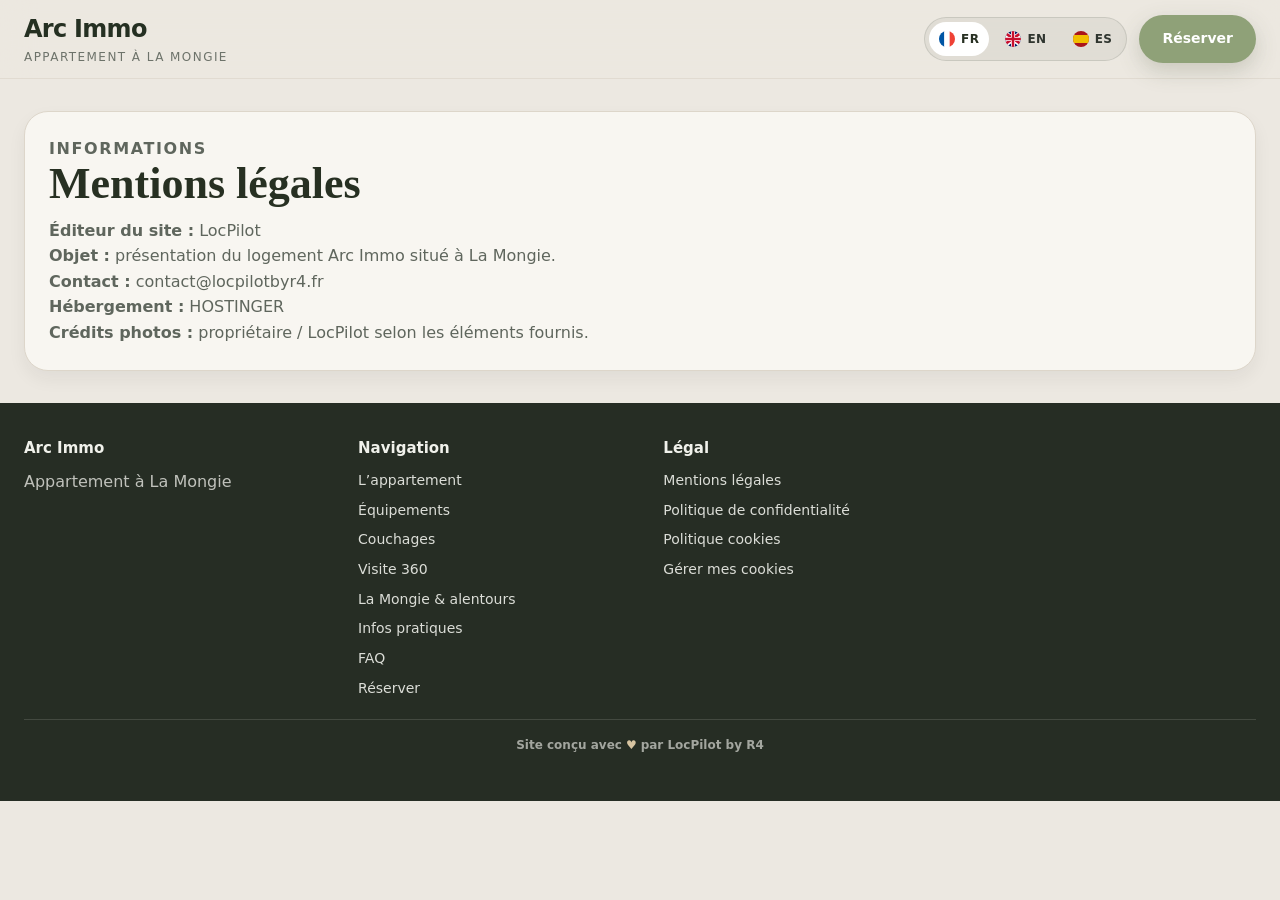
<file: mentions-legales.html>
<!DOCTYPE html>
<html lang="fr">

<head>
  <meta charset="utf-8">
  <meta name="viewport" content="width=device-width, initial-scale=1">
  <title>Mentions légales | Arc Immo</title>
  <meta name="description" content="Mentions légales du site Arc Immo.">
  <link rel="stylesheet" href="assets/css/styles.css">
  <link rel="canonical" href="https://arcimmolamongie.fr/mentions-legales.html">
  <link rel="alternate" hreflang="fr" href="https://arcimmolamongie.fr/mentions-legales.html">
  <link rel="alternate" hreflang="en" href="https://arcimmolamongie.fr/en/legal-notice.html">
  <link rel="alternate" hreflang="es" href="https://arcimmolamongie.fr/es/aviso-legal.html">
  <link rel="alternate" hreflang="x-default" href="https://arcimmolamongie.fr/">
  <!-- Google tag (gtag.js) - GA4 avec Consent Mode -->
    <script>
      window.dataLayer = window.dataLayer || [];
      function gtag() { dataLayer.push(arguments); }

      const arcAnalyticsChoice = (() => {
        try {
          return localStorage.getItem('arc-immo-cookie-choice');
        } catch (error) {
          return null;
        }
      })();

      gtag('consent', 'default', {
        'analytics_storage': arcAnalyticsChoice === 'accepted' ? 'granted' : 'denied',
        'ad_storage': 'denied',
        'ad_user_data': 'denied',
        'ad_personalization': 'denied'
      });
    </script>
    <script async src="https://www.googletagmanager.com/gtag/js?id=G-4P88E0RJMH"></script>
    <script>
      gtag('js', new Date());
      gtag('config', 'G-4P88E0RJMH');
    </script>
</head>

<body>
  <a class="skip-link" href="#main">Aller au contenu</a>
  <header class="site-header">
    <div class="shell header-inner-v2">
      <a class="brand-v2" href="index.html">
        <span class="brand-v2-mark">Arc Immo</span>
        <span class="brand-v2-sub">Appartement à La Mongie</span>
      </a>
      <div class="header-actions-v2">
        <nav class="lang-switcher lang-switcher--light" aria-label="Choix de langue">
          <a class="is-active" href="mentions-legales.html" lang="fr" hreflang="fr"><img class="lang-flag"
              src="assets/img/flags/fr.svg" alt="" aria-hidden="true"><span class="lang-code">FR</span></a>
          <a href="en/legal-notice.html" lang="en" hreflang="en"><img class="lang-flag" src="assets/img/flags/gb.svg"
              alt="" aria-hidden="true"><span class="lang-code">EN</span></a>
          <a href="es/aviso-legal.html" lang="es" hreflang="es"><img class="lang-flag" src="assets/img/flags/es.svg"
              alt="" aria-hidden="true"><span class="lang-code">ES</span></a>
        </nav>
        <a class="btn btn-solid" href="index.html#reservation">Réserver</a>
      </div>
    </div>
  </header>
  <main id="main">
    <section class="section-gap" style="padding-top:32px;padding-bottom:32px;">
      <div class="shell">
        <article class="white-card-v2">
          <p class="section-tag">Informations</p>
          <h2>Mentions légales</h2>
          <p><strong>Éditeur du site :</strong> LocPilot</p>
          <p><strong>Objet :</strong> présentation du logement Arc Immo situé à La Mongie.</p>
          <p><strong>Contact :</strong> contact@locpilotbyr4.fr</p>
          <p><strong>Hébergement :</strong> HOSTINGER</p>
          <p><strong>Crédits photos :</strong> propriétaire / LocPilot selon les éléments fournis.</p>
        </article>
      </div>
    </section>
  </main>
  <footer class="footer-v2" id="footer">
    <div class="shell footer-grid-v2">
      <div>
        <strong>Arc Immo</strong>
        <p>Appartement à La Mongie</p>
      </div>

      <div>
        <strong>Navigation</strong>
        <a href="index.html#logement">L’appartement</a>
        <a href="index.html#equipements">Équipements</a>
        <a href="index.html#couchages">Couchages</a>
        <a href="index.html#visite-360">Visite 360</a>
        <a href="index.html#la-mongie-alentours">La Mongie & alentours</a>
        <a href="index.html#infos-pratiques">Infos pratiques</a>
        <a href="index.html#faq">FAQ</a>
        <a href="index.html#reservation">Réserver</a>
      </div>

      <div>
        <strong>Légal</strong>
        <a href="mentions-legales.html">Mentions légales</a>
        <a href="politique-confidentialite.html">Politique de confidentialité</a>
        <a href="politique-cookies.html">Politique cookies</a>
        <button class="link-reset footer-cookie-trigger" type="button">Gérer mes cookies</button>
      </div>
    </div>

    <div class="shell">
      <p class="footer-credit">
        <a href="https://locpilotbyr4.fr/" target="_blank" rel="noopener noreferrer">
          Site conçu avec <span aria-hidden="true">♥</span> par LocPilot by R4
        </a>
      </p>
    </div>
  </footer>
  <script>
    const cookieTrigger = document.querySelector('.footer-cookie-trigger');

    if (cookieTrigger) {
      cookieTrigger.addEventListener('click', function () {
        try {
          localStorage.removeItem('arc-immo-cookie-choice');
        } catch (error) { }

        if (typeof gtag === 'function') {
          gtag('consent', 'update', {
            'analytics_storage': 'denied'
          });
        }

        window.location.href = 'index.html';
      });
    }
  </script>
</body>

</html>
</file>
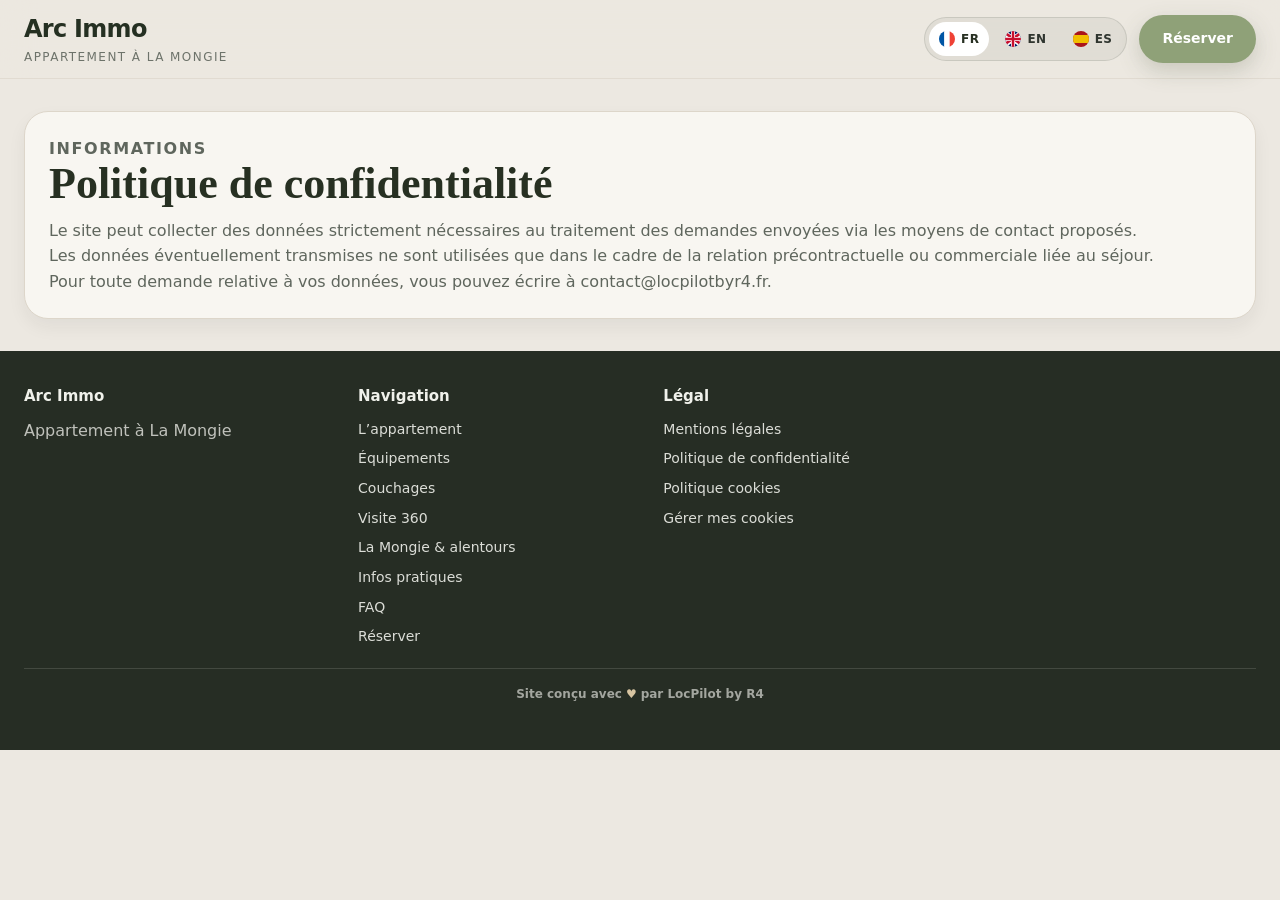
<file: politique-confidentialite.html>
<!DOCTYPE html>
<html lang="fr">

<head>
  <meta charset="utf-8">
  <meta name="viewport" content="width=device-width, initial-scale=1">
  <title>Politique de confidentialité | Arc Immo</title>
  <meta name="description" content="Politique de confidentialité du site Arc Immo.">
  <link rel="stylesheet" href="assets/css/styles.css">
  <link rel="canonical" href="https://arcimmolamongie.fr/politique-confidentialite.html">
  <link rel="alternate" hreflang="fr" href="https://arcimmolamongie.fr/politique-confidentialite.html">
  <link rel="alternate" hreflang="en" href="https://arcimmolamongie.fr/en/privacy-policy.html">
  <link rel="alternate" hreflang="es" href="https://arcimmolamongie.fr/es/politica-de-privacidad.html">
  <link rel="alternate" hreflang="x-default" href="https://arcimmolamongie.fr/">
  <!-- Google tag (gtag.js) - GA4 avec Consent Mode -->
  <script>
    window.dataLayer = window.dataLayer || [];
    function gtag() { dataLayer.push(arguments); }

    const arcAnalyticsChoice = (() => {
      try {
        return localStorage.getItem('arc-immo-cookie-choice');
      } catch (error) {
        return null;
      }
    })();

    gtag('consent', 'default', {
      'analytics_storage': arcAnalyticsChoice === 'accepted' ? 'granted' : 'denied',
      'ad_storage': 'denied',
      'ad_user_data': 'denied',
      'ad_personalization': 'denied'
    });
  </script>
  <script async src="https://www.googletagmanager.com/gtag/js?id=G-4P88E0RJMH"></script>
  <script>
    gtag('js', new Date());
    gtag('config', 'G-4P88E0RJMH');
  </script>
</head>

<body>
  <a class="skip-link" href="#main">Aller au contenu</a>
  <header class="site-header">
    <div class="shell header-inner-v2">
      <a class="brand-v2" href="index.html">
        <span class="brand-v2-mark">Arc Immo</span>
        <span class="brand-v2-sub">Appartement à La Mongie</span>
      </a>
      <div class="header-actions-v2">
        <nav class="lang-switcher lang-switcher--light" aria-label="Choix de langue">
          <a class="is-active" href="politique-confidentialite.html" lang="fr" hreflang="fr"><img class="lang-flag"
              src="assets/img/flags/fr.svg" alt="" aria-hidden="true"><span class="lang-code">FR</span></a>
          <a href="en/privacy-policy.html" lang="en" hreflang="en"><img class="lang-flag" src="assets/img/flags/gb.svg"
              alt="" aria-hidden="true"><span class="lang-code">EN</span></a>
          <a href="es/politica-de-privacidad.html" lang="es" hreflang="es"><img class="lang-flag"
              src="assets/img/flags/es.svg" alt="" aria-hidden="true"><span class="lang-code">ES</span></a>
        </nav>
        <a class="btn btn-solid" href="index.html#reservation">Réserver</a>
      </div>
    </div>
  </header>
  <main id="main">
    <section class="section-gap" style="padding-top:32px;padding-bottom:32px;">
      <div class="shell">
        <article class="white-card-v2">
          <p class="section-tag">Informations</p>
          <h2>Politique de confidentialité</h2>
          <p>Le site peut collecter des données strictement nécessaires au traitement des demandes envoyées via les
            moyens de contact proposés.</p>
          <p>Les données éventuellement transmises ne sont utilisées que dans le cadre de la relation précontractuelle
            ou commerciale liée au séjour.</p>
          <p>Pour toute demande relative à vos données, vous pouvez écrire à contact@locpilotbyr4.fr.</p>
        </article>
      </div>
    </section>
  </main>
  <footer class="footer-v2" id="footer">
    <div class="shell footer-grid-v2">
      <div>
        <strong>Arc Immo</strong>
        <p>Appartement à La Mongie</p>
      </div>

      <div>
        <strong>Navigation</strong>
        <a href="index.html#logement">L’appartement</a>
        <a href="index.html#equipements">Équipements</a>
        <a href="index.html#couchages">Couchages</a>
        <a href="index.html#visite-360">Visite 360</a>
        <a href="index.html#la-mongie-alentours">La Mongie & alentours</a>
        <a href="index.html#infos-pratiques">Infos pratiques</a>
        <a href="index.html#faq">FAQ</a>
        <a href="index.html#reservation">Réserver</a>
      </div>

      <div>
        <strong>Légal</strong>
        <a href="mentions-legales.html">Mentions légales</a>
        <a href="politique-confidentialite.html">Politique de confidentialité</a>
        <a href="politique-cookies.html">Politique cookies</a>
        <button class="link-reset footer-cookie-trigger" type="button">Gérer mes cookies</button>
      </div>
    </div>

    <div class="shell">
      <p class="footer-credit">
        <a href="https://locpilotbyr4.fr/" target="_blank" rel="noopener noreferrer">
          Site conçu avec <span aria-hidden="true">♥</span> par LocPilot by R4
        </a>
      </p>
    </div>
  </footer>
  <script>
    const cookieTrigger = document.querySelector('.footer-cookie-trigger');

    if (cookieTrigger) {
      cookieTrigger.addEventListener('click', function () {
        try {
          localStorage.removeItem('arc-immo-cookie-choice');
        } catch (error) { }

        if (typeof gtag === 'function') {
          gtag('consent', 'update', {
            'analytics_storage': 'denied'
          });
        }

        window.location.href = 'index.html';
      });
    }
  </script>
</body>

</html>
</file>
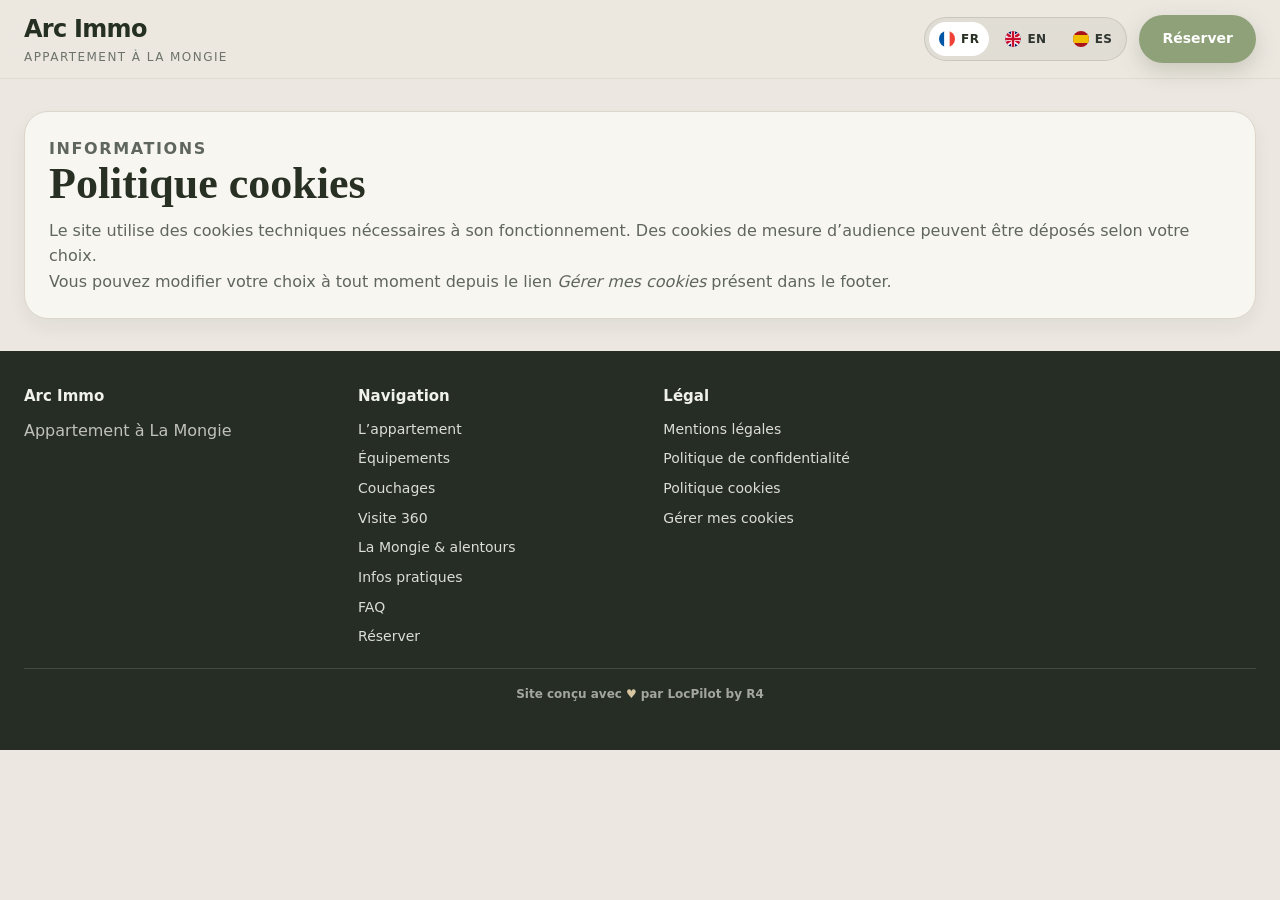
<file: politique-cookies.html>
<!DOCTYPE html>
<html lang="fr">

<head>
  <meta charset="utf-8">
  <meta name="viewport" content="width=device-width, initial-scale=1">
  <title>Politique cookies | Arc Immo</title>
  <meta name="description" content="Politique cookies du site Arc Immo.">
  <link rel="stylesheet" href="assets/css/styles.css">
  <link rel="canonical" href="https://arcimmolamongie.fr/politique-cookies.html">
  <link rel="alternate" hreflang="fr" href="https://arcimmolamongie.fr/politique-cookies.html">
  <link rel="alternate" hreflang="en" href="https://arcimmolamongie.fr/en/cookie-policy.html">
  <link rel="alternate" hreflang="es" href="https://arcimmolamongie.fr/es/politica-de-cookies.html">
  <link rel="alternate" hreflang="x-default" href="https://arcimmolamongie.fr/">
  <!-- Google tag (gtag.js) - GA4 avec Consent Mode -->
  <script>
    window.dataLayer = window.dataLayer || [];
    function gtag() { dataLayer.push(arguments); }

    const arcAnalyticsChoice = (() => {
      try {
        return localStorage.getItem('arc-immo-cookie-choice');
      } catch (error) {
        return null;
      }
    })();

    gtag('consent', 'default', {
      'analytics_storage': arcAnalyticsChoice === 'accepted' ? 'granted' : 'denied',
      'ad_storage': 'denied',
      'ad_user_data': 'denied',
      'ad_personalization': 'denied'
    });
  </script>
  <script async src="https://www.googletagmanager.com/gtag/js?id=G-4P88E0RJMH"></script>
  <script>
    gtag('js', new Date());
    gtag('config', 'G-4P88E0RJMH');
  </script>
</head>

<body>
  <a class="skip-link" href="#main">Aller au contenu</a>
  <header class="site-header">
    <div class="shell header-inner-v2">
      <a class="brand-v2" href="index.html">
        <span class="brand-v2-mark">Arc Immo</span>
        <span class="brand-v2-sub">Appartement à La Mongie</span>
      </a>
      <div class="header-actions-v2">
        <nav class="lang-switcher lang-switcher--light" aria-label="Choix de langue">
          <a class="is-active" href="politique-cookies.html" lang="fr" hreflang="fr"><img class="lang-flag"
              src="assets/img/flags/fr.svg" alt="" aria-hidden="true"><span class="lang-code">FR</span></a>
          <a href="en/cookie-policy.html" lang="en" hreflang="en"><img class="lang-flag" src="assets/img/flags/gb.svg"
              alt="" aria-hidden="true"><span class="lang-code">EN</span></a>
          <a href="es/politica-de-cookies.html" lang="es" hreflang="es"><img class="lang-flag"
              src="assets/img/flags/es.svg" alt="" aria-hidden="true"><span class="lang-code">ES</span></a>
        </nav>
        <a class="btn btn-solid" href="index.html#reservation">Réserver</a>
      </div>
    </div>
  </header>
  <main id="main">
    <section class="section-gap" style="padding-top:32px;padding-bottom:32px;">
      <div class="shell">
        <article class="white-card-v2">
          <p class="section-tag">Informations</p>
          <h2>Politique cookies</h2>
          <p>Le site utilise des cookies techniques nécessaires à son fonctionnement. Des cookies de mesure d’audience
            peuvent être déposés selon votre choix.</p>
          <p>Vous pouvez modifier votre choix à tout moment depuis le lien <em>Gérer mes cookies</em> présent dans le
            footer.</p>
        </article>
      </div>
    </section>
  </main>
  <footer class="footer-v2" id="footer">
    <div class="shell footer-grid-v2">
      <div>
        <strong>Arc Immo</strong>
        <p>Appartement à La Mongie</p>
      </div>

      <div>
        <strong>Navigation</strong>
        <a href="index.html#logement">L’appartement</a>
        <a href="index.html#equipements">Équipements</a>
        <a href="index.html#couchages">Couchages</a>
        <a href="index.html#visite-360">Visite 360</a>
        <a href="index.html#la-mongie-alentours">La Mongie & alentours</a>
        <a href="index.html#infos-pratiques">Infos pratiques</a>
        <a href="index.html#faq">FAQ</a>
        <a href="index.html#reservation">Réserver</a>
      </div>

      <div>
        <strong>Légal</strong>
        <a href="mentions-legales.html">Mentions légales</a>
        <a href="politique-confidentialite.html">Politique de confidentialité</a>
        <a href="politique-cookies.html">Politique cookies</a>
        <button class="link-reset footer-cookie-trigger" type="button">Gérer mes cookies</button>
      </div>
    </div>

    <div class="shell">
      <p class="footer-credit">
        <a href="https://locpilotbyr4.fr/" target="_blank" rel="noopener noreferrer">
          Site conçu avec <span aria-hidden="true">♥</span> par LocPilot by R4
        </a>
      </p>
    </div>
  </footer>
  <script>
    const cookieTrigger = document.querySelector('.footer-cookie-trigger');

    if (cookieTrigger) {
      cookieTrigger.addEventListener('click', function () {
        try {
          localStorage.removeItem('arc-immo-cookie-choice');
        } catch (error) { }

        if (typeof gtag === 'function') {
          gtag('consent', 'update', {
            'analytics_storage': 'denied'
          });
        }

        window.location.href = 'index.html';
      });
    }
  </script>
</body>

</html>
</file>
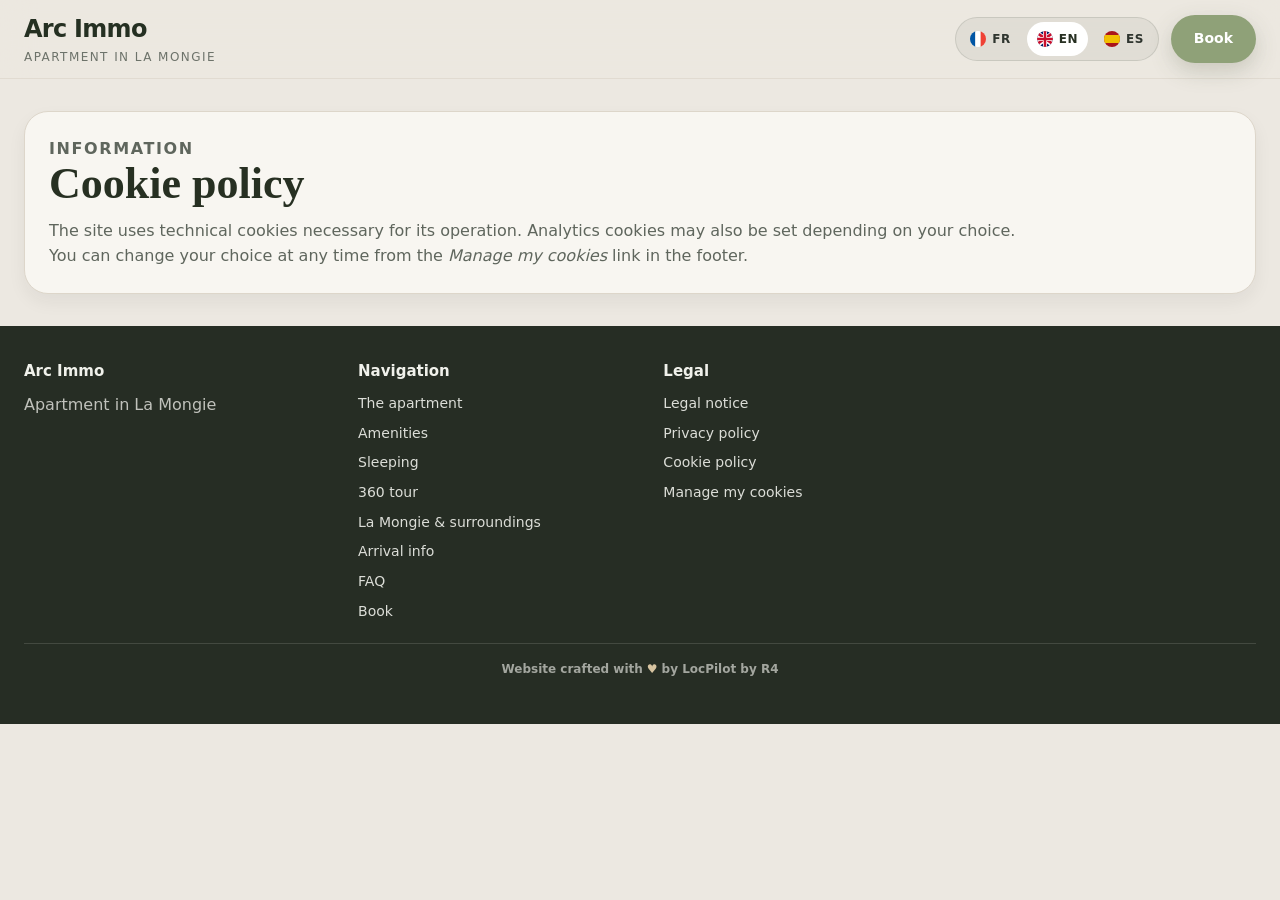
<file: en/cookie-policy.html>
<!DOCTYPE html>
<html lang="en">

<head>
  <meta charset="utf-8">
  <meta name="viewport" content="width=device-width, initial-scale=1">
  <title>Cookie policy | Arc Immo</title>
  <meta name="description" content="Cookie policy for the Arc Immo website.">
  <link rel="stylesheet" href="../assets/css/styles.css">
  <link rel="canonical" href="https://arcimmolamongie.fr/en/cookie-policy.html">
  <link rel="alternate" hreflang="fr" href="https://arcimmolamongie.fr/politique-cookies.html">
  <link rel="alternate" hreflang="en" href="https://arcimmolamongie.fr/en/cookie-policy.html">
  <link rel="alternate" hreflang="es" href="https://arcimmolamongie.fr/es/politica-de-cookies.html">
  <link rel="alternate" hreflang="x-default" href="https://arcimmolamongie.fr/">
  <!-- Google tag (gtag.js) - GA4 avec Consent Mode -->
  <script>
    window.dataLayer = window.dataLayer || [];
    function gtag() { dataLayer.push(arguments); }

    const arcAnalyticsChoice = (() => {
      try {
        return localStorage.getItem('arc-immo-cookie-choice');
      } catch (error) {
        return null;
      }
    })();

    gtag('consent', 'default', {
      'analytics_storage': arcAnalyticsChoice === 'accepted' ? 'granted' : 'denied',
      'ad_storage': 'denied',
      'ad_user_data': 'denied',
      'ad_personalization': 'denied'
    });
  </script>
  <script async src="https://www.googletagmanager.com/gtag/js?id=G-4P88E0RJMH"></script>
  <script>
    gtag('js', new Date());
    gtag('config', 'G-4P88E0RJMH');
  </script>
</head>

<body>
  <a class="skip-link" href="#main">Skip to content</a>
  <header class="site-header">
    <div class="shell header-inner-v2">
      <a class="brand-v2" href="index.html">
        <span class="brand-v2-mark">Arc Immo</span>
        <span class="brand-v2-sub">Apartment in La Mongie</span>
      </a>
      <div class="header-actions-v2">
        <nav class="lang-switcher lang-switcher--light" aria-label="Language selector">
          <a href="../politique-cookies.html" lang="fr" hreflang="fr"><img class="lang-flag"
              src="../assets/img/flags/fr.svg" alt="" aria-hidden="true"><span class="lang-code">FR</span></a>
          <a class="is-active" href="cookie-policy.html" lang="en" hreflang="en"><img class="lang-flag"
              src="../assets/img/flags/gb.svg" alt="" aria-hidden="true"><span class="lang-code">EN</span></a>
          <a href="../es/politica-de-cookies.html" lang="es" hreflang="es"><img class="lang-flag"
              src="../assets/img/flags/es.svg" alt="" aria-hidden="true"><span class="lang-code">ES</span></a>
        </nav>
        <a class="btn btn-solid" href="index.html#reservation">Book</a>
      </div>
    </div>
  </header>
  <main id="main">
    <section class="section-gap" style="padding-top:32px;padding-bottom:32px;">
      <div class="shell">
        <article class="white-card-v2">
          <p class="section-tag">Information</p>
          <h2>Cookie policy</h2>
          <p>The site uses technical cookies necessary for its operation. Analytics cookies may also be set depending on
            your choice.</p>
          <p>You can change your choice at any time from the <em>Manage my cookies</em> link in the footer.</p>
        </article>
      </div>
    </section>
  </main>
  <footer class="footer-v2" id="footer">
    <div class="shell footer-grid-v2">
      <div>
        <strong>Arc Immo</strong>
        <p>Apartment in La Mongie</p>
      </div>

      <div>
        <strong>Navigation</strong>
        <a href="index.html#logement">The apartment</a>
        <a href="index.html#equipements">Amenities</a>
        <a href="index.html#couchages">Sleeping</a>
        <a href="index.html#visite-360">360 tour</a>
        <a href="index.html#la-mongie-alentours">La Mongie & surroundings</a>
        <a href="index.html#infos-pratiques">Arrival info</a>
        <a href="index.html#faq">FAQ</a>
        <a href="index.html#reservation">Book</a>
      </div>

      <div>
        <strong>Legal</strong>
        <a href="legal-notice.html">Legal notice</a>
        <a href="privacy-policy.html">Privacy policy</a>
        <a href="cookie-policy.html">Cookie policy</a>
        <button class="link-reset footer-cookie-trigger" type="button">Manage my cookies</button>
      </div>
    </div>

    <div class="shell">
      <p class="footer-credit">
        <a href="https://locpilotbyr4.fr/" target="_blank" rel="noopener noreferrer">
          Website crafted with <span aria-hidden="true">♥</span> by LocPilot by R4
        </a>
      </p>
    </div>
  </footer>
  <script>
    const cookieTrigger = document.querySelector('.footer-cookie-trigger');

    if (cookieTrigger) {
      cookieTrigger.addEventListener('click', function () {
        try {
          localStorage.removeItem('arc-immo-cookie-choice');
        } catch (error) { }

        if (typeof gtag === 'function') {
          gtag('consent', 'update', {
            'analytics_storage': 'denied'
          });
        }

        window.location.href = 'index.html';
      });
    }
  </script>
</body>

</html>
</file>
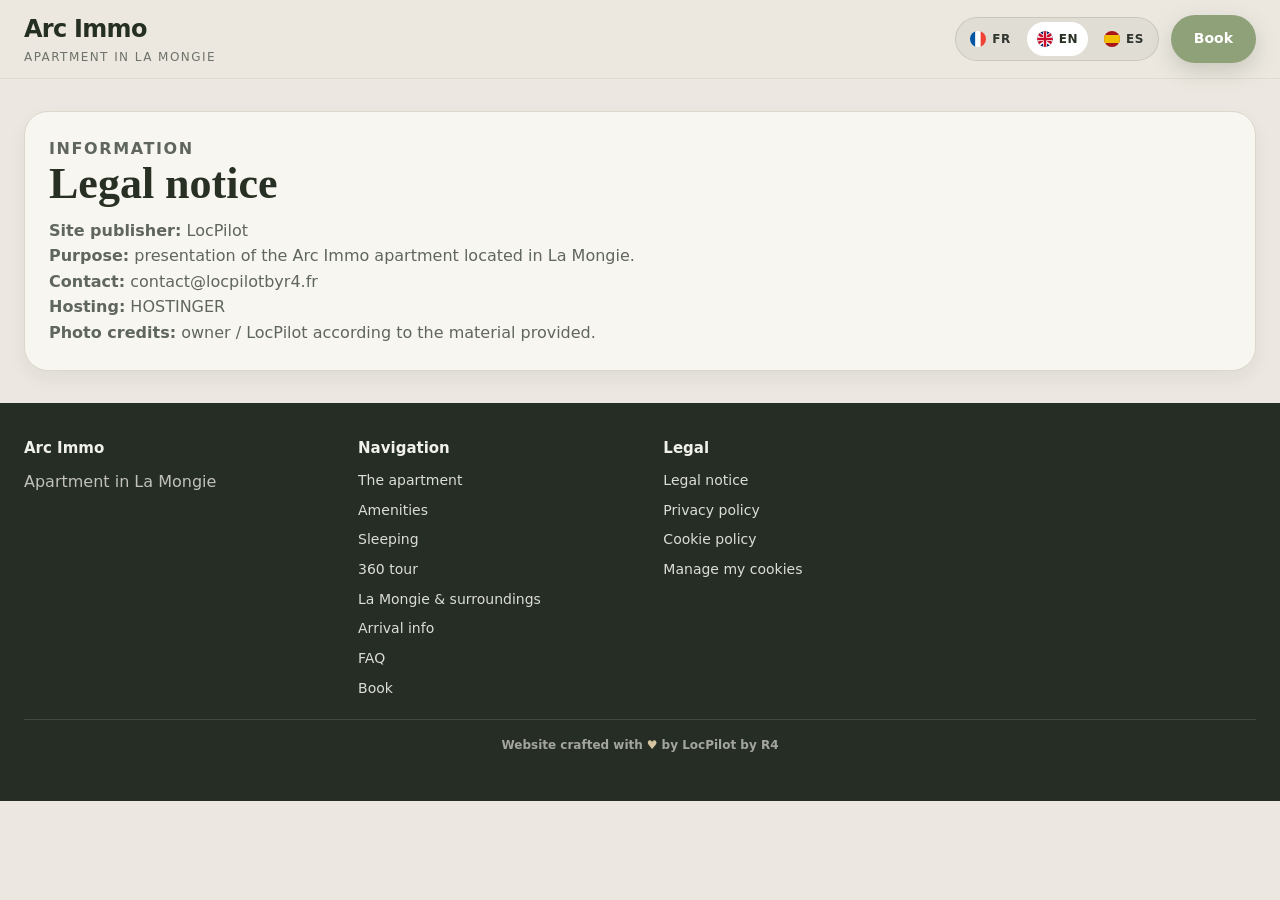
<file: en/legal-notice.html>
<!DOCTYPE html>
<html lang="en">

<head>
  <meta charset="utf-8">
  <meta name="viewport" content="width=device-width, initial-scale=1">
  <title>Legal notice | Arc Immo</title>
  <meta name="description" content="Legal notice for the Arc Immo website.">
  <link rel="stylesheet" href="../assets/css/styles.css">
  <link rel="canonical" href="https://arcimmolamongie.fr/en/legal-notice.html">
  <link rel="alternate" hreflang="fr" href="https://arcimmolamongie.fr/mentions-legales.html">
  <link rel="alternate" hreflang="en" href="https://arcimmolamongie.fr/en/legal-notice.html">
  <link rel="alternate" hreflang="es" href="https://arcimmolamongie.fr/es/aviso-legal.html">
  <link rel="alternate" hreflang="x-default" href="https://arcimmolamongie.fr/">
  <!-- Google tag (gtag.js) - GA4 avec Consent Mode -->
  <script>
    window.dataLayer = window.dataLayer || [];
    function gtag() { dataLayer.push(arguments); }

    const arcAnalyticsChoice = (() => {
      try {
        return localStorage.getItem('arc-immo-cookie-choice');
      } catch (error) {
        return null;
      }
    })();

    gtag('consent', 'default', {
      'analytics_storage': arcAnalyticsChoice === 'accepted' ? 'granted' : 'denied',
      'ad_storage': 'denied',
      'ad_user_data': 'denied',
      'ad_personalization': 'denied'
    });
  </script>
  <script async src="https://www.googletagmanager.com/gtag/js?id=G-4P88E0RJMH"></script>
  <script>
    gtag('js', new Date());
    gtag('config', 'G-4P88E0RJMH');
  </script>
</head>

<body>
  <a class="skip-link" href="#main">Skip to content</a>
  <header class="site-header">
    <div class="shell header-inner-v2">
      <a class="brand-v2" href="index.html">
        <span class="brand-v2-mark">Arc Immo</span>
        <span class="brand-v2-sub">Apartment in La Mongie</span>
      </a>
      <div class="header-actions-v2">
        <nav class="lang-switcher lang-switcher--light" aria-label="Language selector">
          <a href="../mentions-legales.html" lang="fr" hreflang="fr"><img class="lang-flag"
              src="../assets/img/flags/fr.svg" alt="" aria-hidden="true"><span class="lang-code">FR</span></a>
          <a class="is-active" href="legal-notice.html" lang="en" hreflang="en"><img class="lang-flag"
              src="../assets/img/flags/gb.svg" alt="" aria-hidden="true"><span class="lang-code">EN</span></a>
          <a href="../es/aviso-legal.html" lang="es" hreflang="es"><img class="lang-flag"
              src="../assets/img/flags/es.svg" alt="" aria-hidden="true"><span class="lang-code">ES</span></a>
        </nav>
        <a class="btn btn-solid" href="index.html#reservation">Book</a>
      </div>
    </div>
  </header>
  <main id="main">
    <section class="section-gap" style="padding-top:32px;padding-bottom:32px;">
      <div class="shell">
        <article class="white-card-v2">
          <p class="section-tag">Information</p>
          <h2>Legal notice</h2>
          <p><strong>Site publisher:</strong> LocPilot</p>
          <p><strong>Purpose:</strong> presentation of the Arc Immo apartment located in La Mongie.</p>
          <p><strong>Contact:</strong> contact@locpilotbyr4.fr</p>
          <p><strong>Hosting:</strong> HOSTINGER</p>
          <p><strong>Photo credits:</strong> owner / LocPilot according to the material provided.</p>
        </article>
      </div>
    </section>
  </main>
  <footer class="footer-v2" id="footer">
    <div class="shell footer-grid-v2">
      <div>
        <strong>Arc Immo</strong>
        <p>Apartment in La Mongie</p>
      </div>

      <div>
        <strong>Navigation</strong>
        <a href="index.html#logement">The apartment</a>
        <a href="index.html#equipements">Amenities</a>
        <a href="index.html#couchages">Sleeping</a>
        <a href="index.html#visite-360">360 tour</a>
        <a href="index.html#la-mongie-alentours">La Mongie & surroundings</a>
        <a href="index.html#infos-pratiques">Arrival info</a>
        <a href="index.html#faq">FAQ</a>
        <a href="index.html#reservation">Book</a>
      </div>

      <div>
        <strong>Legal</strong>
        <a href="legal-notice.html">Legal notice</a>
        <a href="privacy-policy.html">Privacy policy</a>
        <a href="cookie-policy.html">Cookie policy</a>
        <button class="link-reset footer-cookie-trigger" type="button">Manage my cookies</button>
      </div>
    </div>

    <div class="shell">
      <p class="footer-credit">
        <a href="https://locpilotbyr4.fr/" target="_blank" rel="noopener noreferrer">
          Website crafted with <span aria-hidden="true">♥</span> by LocPilot by R4
        </a>
      </p>
    </div>
  </footer>
  <script>
    const cookieTrigger = document.querySelector('.footer-cookie-trigger');

    if (cookieTrigger) {
      cookieTrigger.addEventListener('click', function () {
        try {
          localStorage.removeItem('arc-immo-cookie-choice');
        } catch (error) { }

        if (typeof gtag === 'function') {
          gtag('consent', 'update', {
            'analytics_storage': 'denied'
          });
        }

        window.location.href = 'index.html';
      });
    }
  </script>
</body>

</html>
</file>
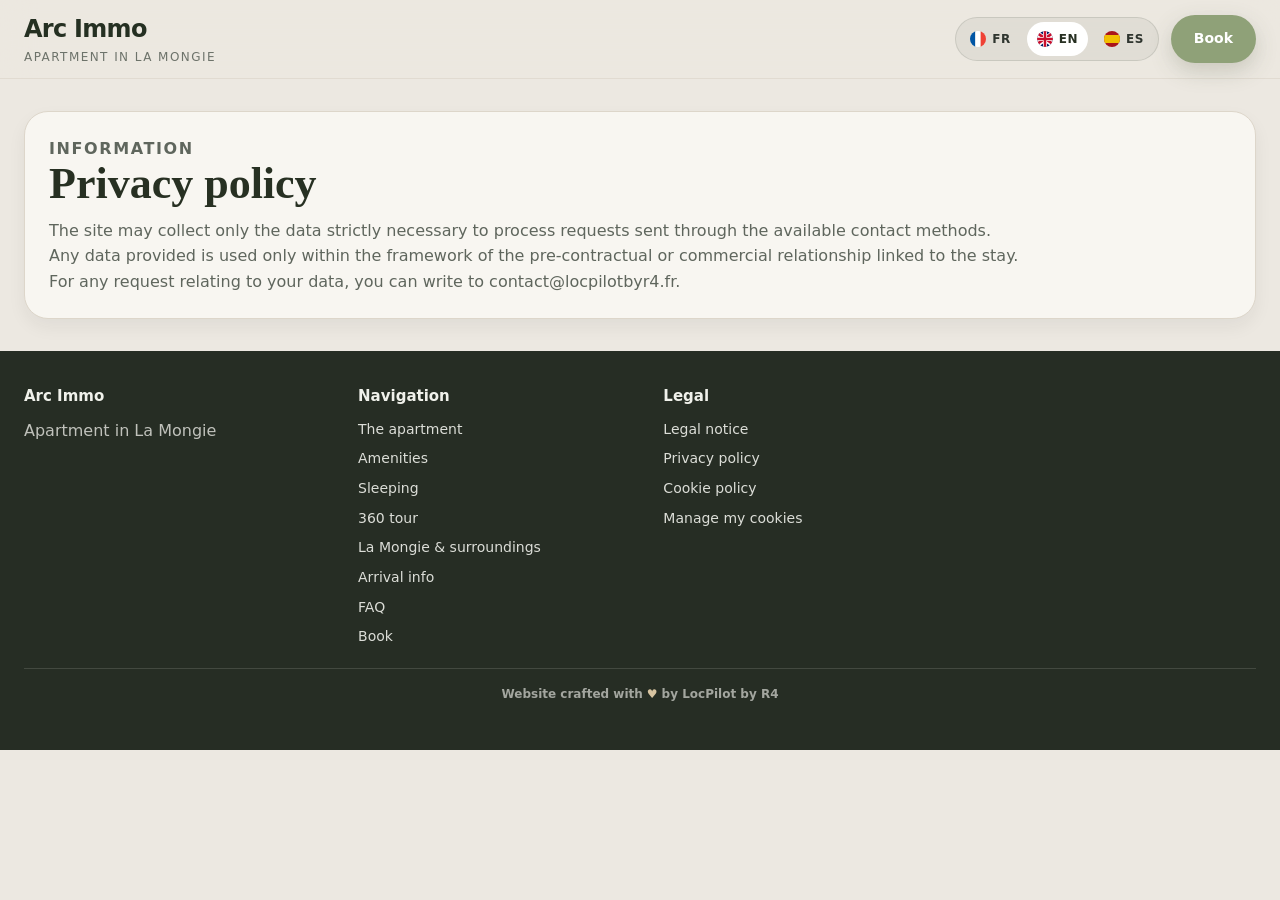
<file: en/privacy-policy.html>
<!DOCTYPE html>
<html lang="en">

<head>
  <meta charset="utf-8">
  <meta name="viewport" content="width=device-width, initial-scale=1">
  <title>Privacy policy | Arc Immo</title>
  <meta name="description" content="Privacy policy for the Arc Immo website.">
  <link rel="stylesheet" href="../assets/css/styles.css">
  <link rel="canonical" href="https://arcimmolamongie.fr/en/privacy-policy.html">
  <link rel="alternate" hreflang="fr" href="https://arcimmolamongie.fr/politique-confidentialite.html">
  <link rel="alternate" hreflang="en" href="https://arcimmolamongie.fr/en/privacy-policy.html">
  <link rel="alternate" hreflang="es" href="https://arcimmolamongie.fr/es/politica-de-privacidad.html">
  <link rel="alternate" hreflang="x-default" href="https://arcimmolamongie.fr/">
  <!-- Google tag (gtag.js) - GA4 avec Consent Mode -->
  <script>
    window.dataLayer = window.dataLayer || [];
    function gtag() { dataLayer.push(arguments); }

    const arcAnalyticsChoice = (() => {
      try {
        return localStorage.getItem('arc-immo-cookie-choice');
      } catch (error) {
        return null;
      }
    })();

    gtag('consent', 'default', {
      'analytics_storage': arcAnalyticsChoice === 'accepted' ? 'granted' : 'denied',
      'ad_storage': 'denied',
      'ad_user_data': 'denied',
      'ad_personalization': 'denied'
    });
  </script>
  <script async src="https://www.googletagmanager.com/gtag/js?id=G-4P88E0RJMH"></script>
  <script>
    gtag('js', new Date());
    gtag('config', 'G-4P88E0RJMH');
  </script>
</head>

<body>
  <a class="skip-link" href="#main">Skip to content</a>
  <header class="site-header">
    <div class="shell header-inner-v2">
      <a class="brand-v2" href="index.html">
        <span class="brand-v2-mark">Arc Immo</span>
        <span class="brand-v2-sub">Apartment in La Mongie</span>
      </a>
      <div class="header-actions-v2">
        <nav class="lang-switcher lang-switcher--light" aria-label="Language selector">
          <a href="../politique-confidentialite.html" lang="fr" hreflang="fr"><img class="lang-flag"
              src="../assets/img/flags/fr.svg" alt="" aria-hidden="true"><span class="lang-code">FR</span></a>
          <a class="is-active" href="privacy-policy.html" lang="en" hreflang="en"><img class="lang-flag"
              src="../assets/img/flags/gb.svg" alt="" aria-hidden="true"><span class="lang-code">EN</span></a>
          <a href="../es/politica-de-privacidad.html" lang="es" hreflang="es"><img class="lang-flag"
              src="../assets/img/flags/es.svg" alt="" aria-hidden="true"><span class="lang-code">ES</span></a>
        </nav>
        <a class="btn btn-solid" href="index.html#reservation">Book</a>
      </div>
    </div>
  </header>
  <main id="main">
    <section class="section-gap" style="padding-top:32px;padding-bottom:32px;">
      <div class="shell">
        <article class="white-card-v2">
          <p class="section-tag">Information</p>
          <h2>Privacy policy</h2>
          <p>The site may collect only the data strictly necessary to process requests sent through the available
            contact methods.</p>
          <p>Any data provided is used only within the framework of the pre-contractual or commercial relationship
            linked to the stay.</p>
          <p>For any request relating to your data, you can write to contact@locpilotbyr4.fr.</p>
        </article>
      </div>
    </section>
  </main>
  <footer class="footer-v2" id="footer">
    <div class="shell footer-grid-v2">
      <div>
        <strong>Arc Immo</strong>
        <p>Apartment in La Mongie</p>
      </div>

      <div>
        <strong>Navigation</strong>
        <a href="index.html#logement">The apartment</a>
        <a href="index.html#equipements">Amenities</a>
        <a href="index.html#couchages">Sleeping</a>
        <a href="index.html#visite-360">360 tour</a>
        <a href="index.html#la-mongie-alentours">La Mongie & surroundings</a>
        <a href="index.html#infos-pratiques">Arrival info</a>
        <a href="index.html#faq">FAQ</a>
        <a href="index.html#reservation">Book</a>
      </div>

      <div>
        <strong>Legal</strong>
        <a href="legal-notice.html">Legal notice</a>
        <a href="privacy-policy.html">Privacy policy</a>
        <a href="cookie-policy.html">Cookie policy</a>
        <button class="link-reset footer-cookie-trigger" type="button">Manage my cookies</button>
      </div>
    </div>

    <div class="shell">
      <p class="footer-credit">
        <a href="https://locpilotbyr4.fr/" target="_blank" rel="noopener noreferrer">
          Website crafted with <span aria-hidden="true">♥</span> by LocPilot by R4
        </a>
      </p>
    </div>
  </footer>
  <script>
    const cookieTrigger = document.querySelector('.footer-cookie-trigger');

    if (cookieTrigger) {
      cookieTrigger.addEventListener('click', function () {
        try {
          localStorage.removeItem('arc-immo-cookie-choice');
        } catch (error) { }

        if (typeof gtag === 'function') {
          gtag('consent', 'update', {
            'analytics_storage': 'denied'
          });
        }

        window.location.href = 'index.html';
      });
    }
  </script>
</body>

</html>
</file>
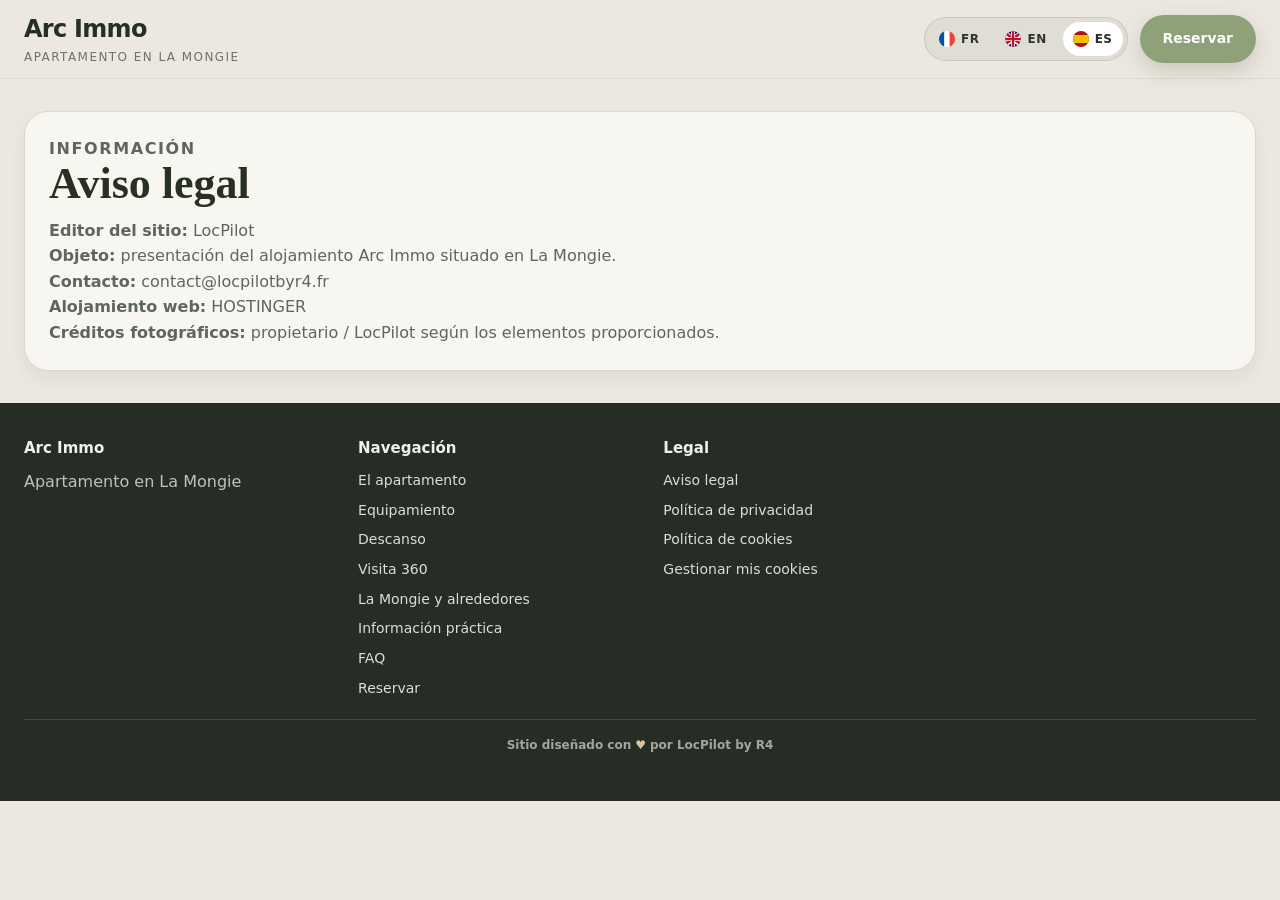
<file: es/aviso-legal.html>
<!DOCTYPE html>
<html lang="es">

<head>
  <meta charset="utf-8">
  <meta name="viewport" content="width=device-width, initial-scale=1">
  <title>Aviso legal | Arc Immo</title>
  <meta name="description" content="Aviso legal del sitio web Arc Immo.">
  <link rel="stylesheet" href="../assets/css/styles.css">
  <link rel="canonical" href="https://arcimmolamongie.fr/es/aviso-legal.html">
  <link rel="alternate" hreflang="fr" href="https://arcimmolamongie.fr/mentions-legales.html">
  <link rel="alternate" hreflang="en" href="https://arcimmolamongie.fr/en/legal-notice.html">
  <link rel="alternate" hreflang="es" href="https://arcimmolamongie.fr/es/aviso-legal.html">
  <link rel="alternate" hreflang="x-default" href="https://arcimmolamongie.fr/">
  <!-- Google tag (gtag.js) - GA4 avec Consent Mode -->
  <script>
    window.dataLayer = window.dataLayer || [];
    function gtag() { dataLayer.push(arguments); }

    const arcAnalyticsChoice = (() => {
      try {
        return localStorage.getItem('arc-immo-cookie-choice');
      } catch (error) {
        return null;
      }
    })();

    gtag('consent', 'default', {
      'analytics_storage': arcAnalyticsChoice === 'accepted' ? 'granted' : 'denied',
      'ad_storage': 'denied',
      'ad_user_data': 'denied',
      'ad_personalization': 'denied'
    });
  </script>
  <script async src="https://www.googletagmanager.com/gtag/js?id=G-4P88E0RJMH"></script>
  <script>
    gtag('js', new Date());
    gtag('config', 'G-4P88E0RJMH');
  </script>
</head>

<body>
  <a class="skip-link" href="#main">Ir al contenido</a>
  <header class="site-header">
    <div class="shell header-inner-v2">
      <a class="brand-v2" href="index.html">
        <span class="brand-v2-mark">Arc Immo</span>
        <span class="brand-v2-sub">Apartamento en La Mongie</span>
      </a>
      <div class="header-actions-v2">
        <nav class="lang-switcher lang-switcher--light" aria-label="Selector de idioma">
          <a href="../mentions-legales.html" lang="fr" hreflang="fr"><img class="lang-flag"
              src="../assets/img/flags/fr.svg" alt="" aria-hidden="true"><span class="lang-code">FR</span></a>
          <a href="../en/legal-notice.html" lang="en" hreflang="en"><img class="lang-flag"
              src="../assets/img/flags/gb.svg" alt="" aria-hidden="true"><span class="lang-code">EN</span></a>
          <a class="is-active" href="aviso-legal.html" lang="es" hreflang="es"><img class="lang-flag"
              src="../assets/img/flags/es.svg" alt="" aria-hidden="true"><span class="lang-code">ES</span></a>
        </nav>
        <a class="btn btn-solid" href="index.html#reservation">Reservar</a>
      </div>
    </div>
  </header>
  <main id="main">
    <section class="section-gap" style="padding-top:32px;padding-bottom:32px;">
      <div class="shell">
        <article class="white-card-v2">
          <p class="section-tag">Información</p>
          <h2>Aviso legal</h2>
          <p><strong>Editor del sitio:</strong> LocPilot</p>
          <p><strong>Objeto:</strong> presentación del alojamiento Arc Immo situado en La Mongie.</p>
          <p><strong>Contacto:</strong> contact@locpilotbyr4.fr</p>
          <p><strong>Alojamiento web:</strong> HOSTINGER</p>
          <p><strong>Créditos fotográficos:</strong> propietario / LocPilot según los elementos proporcionados.</p>
        </article>
      </div>
    </section>
  </main>
  <footer class="footer-v2" id="footer">
    <div class="shell footer-grid-v2">
      <div>
        <strong>Arc Immo</strong>
        <p>Apartamento en La Mongie</p>
      </div>

      <div>
        <strong>Navegación</strong>
        <a href="index.html#logement">El apartamento</a>
        <a href="index.html#equipements">Equipamiento</a>
        <a href="index.html#couchages">Descanso</a>
        <a href="index.html#visite-360">Visita 360</a>
        <a href="index.html#la-mongie-alentours">La Mongie y alrededores</a>
        <a href="index.html#infos-pratiques">Información práctica</a>
        <a href="index.html#faq">FAQ</a>
        <a href="index.html#reservation">Reservar</a>
      </div>

      <div>
        <strong>Legal</strong>
        <a href="aviso-legal.html">Aviso legal</a>
        <a href="politica-de-privacidad.html">Política de privacidad</a>
        <a href="politica-de-cookies.html">Política de cookies</a>
        <button class="link-reset footer-cookie-trigger" type="button">Gestionar mis cookies</button>
      </div>
    </div>

    <div class="shell">
      <p class="footer-credit">
        <a href="https://locpilotbyr4.fr/" target="_blank" rel="noopener noreferrer">
          Sitio diseñado con <span aria-hidden="true">♥</span> por LocPilot by R4
        </a>
      </p>
    </div>
  </footer>
  <script>
    const cookieTrigger = document.querySelector('.footer-cookie-trigger');

    if (cookieTrigger) {
      cookieTrigger.addEventListener('click', function () {
        try {
          localStorage.removeItem('arc-immo-cookie-choice');
        } catch (error) { }

        if (typeof gtag === 'function') {
          gtag('consent', 'update', {
            'analytics_storage': 'denied'
          });
        }

        window.location.href = 'index.html';
      });
    }
  </script>
</body>

</html>
</file>
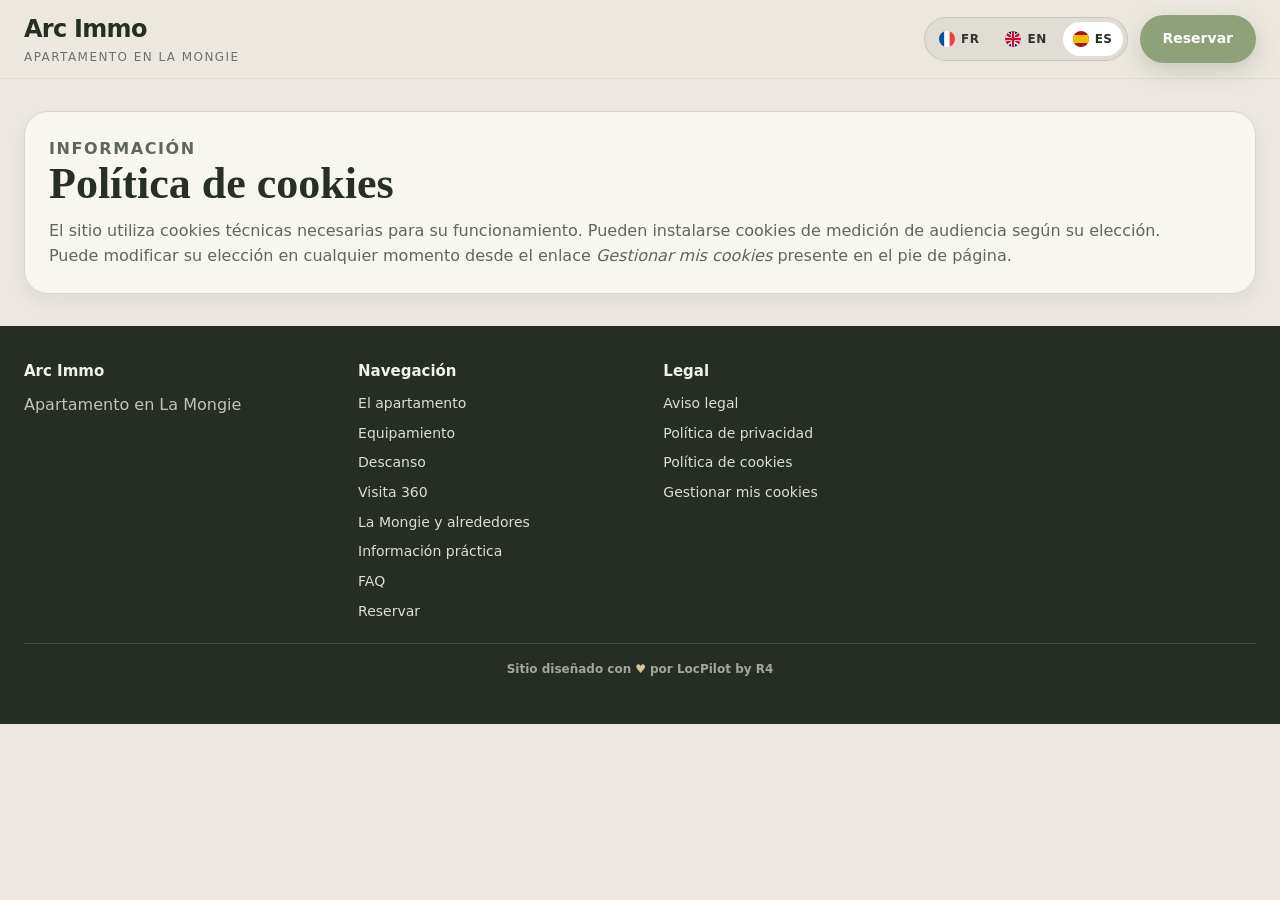
<file: es/politica-de-cookies.html>
<!DOCTYPE html>
<html lang="es">

<head>
  <meta charset="utf-8">
  <meta name="viewport" content="width=device-width, initial-scale=1">
  <title>Política de cookies | Arc Immo</title>
  <meta name="description" content="Política de cookies del sitio web Arc Immo.">
  <link rel="stylesheet" href="../assets/css/styles.css">
  <link rel="canonical" href="https://arcimmolamongie.fr/es/politica-de-cookies.html">
  <link rel="alternate" hreflang="fr" href="https://arcimmolamongie.fr/politique-cookies.html">
  <link rel="alternate" hreflang="en" href="https://arcimmolamongie.fr/en/cookie-policy.html">
  <link rel="alternate" hreflang="es" href="https://arcimmolamongie.fr/es/politica-de-cookies.html">
  <link rel="alternate" hreflang="x-default" href="https://arcimmolamongie.fr/">
  <!-- Google tag (gtag.js) - GA4 avec Consent Mode -->
  <script>
    window.dataLayer = window.dataLayer || [];
    function gtag() { dataLayer.push(arguments); }

    const arcAnalyticsChoice = (() => {
      try {
        return localStorage.getItem('arc-immo-cookie-choice');
      } catch (error) {
        return null;
      }
    })();

    gtag('consent', 'default', {
      'analytics_storage': arcAnalyticsChoice === 'accepted' ? 'granted' : 'denied',
      'ad_storage': 'denied',
      'ad_user_data': 'denied',
      'ad_personalization': 'denied'
    });
  </script>
  <script async src="https://www.googletagmanager.com/gtag/js?id=G-4P88E0RJMH"></script>
  <script>
    gtag('js', new Date());
    gtag('config', 'G-4P88E0RJMH');
  </script>
</head>

<body>
  <a class="skip-link" href="#main">Ir al contenido</a>
  <header class="site-header">
    <div class="shell header-inner-v2">
      <a class="brand-v2" href="index.html">
        <span class="brand-v2-mark">Arc Immo</span>
        <span class="brand-v2-sub">Apartamento en La Mongie</span>
      </a>
      <div class="header-actions-v2">
        <nav class="lang-switcher lang-switcher--light" aria-label="Selector de idioma">
          <a href="../politique-cookies.html" lang="fr" hreflang="fr"><img class="lang-flag"
              src="../assets/img/flags/fr.svg" alt="" aria-hidden="true"><span class="lang-code">FR</span></a>
          <a href="../en/cookie-policy.html" lang="en" hreflang="en"><img class="lang-flag"
              src="../assets/img/flags/gb.svg" alt="" aria-hidden="true"><span class="lang-code">EN</span></a>
          <a class="is-active" href="politica-de-cookies.html" lang="es" hreflang="es"><img class="lang-flag"
              src="../assets/img/flags/es.svg" alt="" aria-hidden="true"><span class="lang-code">ES</span></a>
        </nav>
        <a class="btn btn-solid" href="index.html#reservation">Reservar</a>
      </div>
    </div>
  </header>
  <main id="main">
    <section class="section-gap" style="padding-top:32px;padding-bottom:32px;">
      <div class="shell">
        <article class="white-card-v2">
          <p class="section-tag">Información</p>
          <h2>Política de cookies</h2>
          <p>El sitio utiliza cookies técnicas necesarias para su funcionamiento. Pueden instalarse cookies de medición
            de audiencia según su elección.</p>
          <p>Puede modificar su elección en cualquier momento desde el enlace <em>Gestionar mis cookies</em> presente en
            el pie de página.</p>
        </article>
      </div>
    </section>
  </main>
  <footer class="footer-v2" id="footer">
    <div class="shell footer-grid-v2">
      <div>
        <strong>Arc Immo</strong>
        <p>Apartamento en La Mongie</p>
      </div>

      <div>
        <strong>Navegación</strong>
        <a href="index.html#logement">El apartamento</a>
        <a href="index.html#equipements">Equipamiento</a>
        <a href="index.html#couchages">Descanso</a>
        <a href="index.html#visite-360">Visita 360</a>
        <a href="index.html#la-mongie-alentours">La Mongie y alrededores</a>
        <a href="index.html#infos-pratiques">Información práctica</a>
        <a href="index.html#faq">FAQ</a>
        <a href="index.html#reservation">Reservar</a>
      </div>

      <div>
        <strong>Legal</strong>
        <a href="aviso-legal.html">Aviso legal</a>
        <a href="politica-de-privacidad.html">Política de privacidad</a>
        <a href="politica-de-cookies.html">Política de cookies</a>
        <button class="link-reset footer-cookie-trigger" type="button">Gestionar mis cookies</button>
      </div>
    </div>

    <div class="shell">
      <p class="footer-credit">
        <a href="https://locpilotbyr4.fr/" target="_blank" rel="noopener noreferrer">
          Sitio diseñado con <span aria-hidden="true">♥</span> por LocPilot by R4
        </a>
      </p>
    </div>
  </footer>
  <script>
    const cookieTrigger = document.querySelector('.footer-cookie-trigger');

    if (cookieTrigger) {
      cookieTrigger.addEventListener('click', function () {
        try {
          localStorage.removeItem('arc-immo-cookie-choice');
        } catch (error) { }

        if (typeof gtag === 'function') {
          gtag('consent', 'update', {
            'analytics_storage': 'denied'
          });
        }

        window.location.href = 'index.html';
      });
    }
  </script>
</body>

</html>
</file>
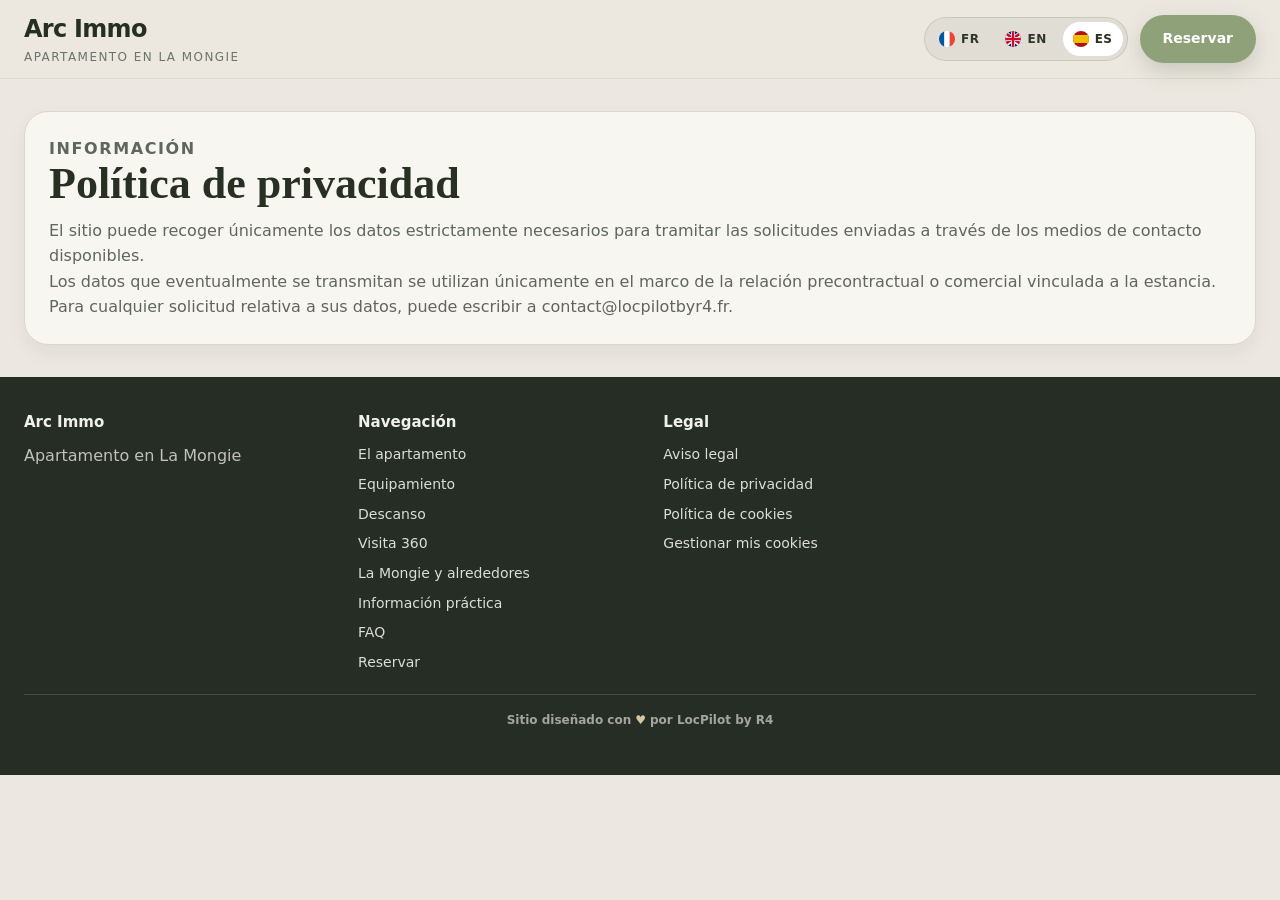
<file: es/politica-de-privacidad.html>
<!DOCTYPE html>
<html lang="es">

<head>
  <meta charset="utf-8">
  <meta name="viewport" content="width=device-width, initial-scale=1">
  <title>Política de privacidad | Arc Immo</title>
  <meta name="description" content="Política de privacidad del sitio web Arc Immo.">
  <link rel="stylesheet" href="../assets/css/styles.css">
  <link rel="canonical" href="https://arcimmolamongie.fr/es/politica-de-privacidad.html">
  <link rel="alternate" hreflang="fr" href="https://arcimmolamongie.fr/politique-confidentialite.html">
  <link rel="alternate" hreflang="en" href="https://arcimmolamongie.fr/en/privacy-policy.html">
  <link rel="alternate" hreflang="es" href="https://arcimmolamongie.fr/es/politica-de-privacidad.html">
  <link rel="alternate" hreflang="x-default" href="https://arcimmolamongie.fr/">
  <!-- Google tag (gtag.js) - GA4 avec Consent Mode -->
  <script>
    window.dataLayer = window.dataLayer || [];
    function gtag() { dataLayer.push(arguments); }

    const arcAnalyticsChoice = (() => {
      try {
        return localStorage.getItem('arc-immo-cookie-choice');
      } catch (error) {
        return null;
      }
    })();

    gtag('consent', 'default', {
      'analytics_storage': arcAnalyticsChoice === 'accepted' ? 'granted' : 'denied',
      'ad_storage': 'denied',
      'ad_user_data': 'denied',
      'ad_personalization': 'denied'
    });
  </script>
  <script async src="https://www.googletagmanager.com/gtag/js?id=G-4P88E0RJMH"></script>
  <script>
    gtag('js', new Date());
    gtag('config', 'G-4P88E0RJMH');
  </script>
</head>

<body>
  <a class="skip-link" href="#main">Ir al contenido</a>
  <header class="site-header">
    <div class="shell header-inner-v2">
      <a class="brand-v2" href="index.html">
        <span class="brand-v2-mark">Arc Immo</span>
        <span class="brand-v2-sub">Apartamento en La Mongie</span>
      </a>
      <div class="header-actions-v2">
        <nav class="lang-switcher lang-switcher--light" aria-label="Selector de idioma">
          <a href="../politique-confidentialite.html" lang="fr" hreflang="fr"><img class="lang-flag"
              src="../assets/img/flags/fr.svg" alt="" aria-hidden="true"><span class="lang-code">FR</span></a>
          <a href="../en/privacy-policy.html" lang="en" hreflang="en"><img class="lang-flag"
              src="../assets/img/flags/gb.svg" alt="" aria-hidden="true"><span class="lang-code">EN</span></a>
          <a class="is-active" href="politica-de-privacidad.html" lang="es" hreflang="es"><img class="lang-flag"
              src="../assets/img/flags/es.svg" alt="" aria-hidden="true"><span class="lang-code">ES</span></a>
        </nav>
        <a class="btn btn-solid" href="index.html#reservation">Reservar</a>
      </div>
    </div>
  </header>
  <main id="main">
    <section class="section-gap" style="padding-top:32px;padding-bottom:32px;">
      <div class="shell">
        <article class="white-card-v2">
          <p class="section-tag">Información</p>
          <h2>Política de privacidad</h2>
          <p>El sitio puede recoger únicamente los datos estrictamente necesarios para tramitar las solicitudes enviadas
            a través de los medios de contacto disponibles.</p>
          <p>Los datos que eventualmente se transmitan se utilizan únicamente en el marco de la relación precontractual
            o comercial vinculada a la estancia.</p>
          <p>Para cualquier solicitud relativa a sus datos, puede escribir a contact@locpilotbyr4.fr.</p>
        </article>
      </div>
    </section>
  </main>
  <footer class="footer-v2" id="footer">
    <div class="shell footer-grid-v2">
      <div>
        <strong>Arc Immo</strong>
        <p>Apartamento en La Mongie</p>
      </div>

      <div>
        <strong>Navegación</strong>
        <a href="index.html#logement">El apartamento</a>
        <a href="index.html#equipements">Equipamiento</a>
        <a href="index.html#couchages">Descanso</a>
        <a href="index.html#visite-360">Visita 360</a>
        <a href="index.html#la-mongie-alentours">La Mongie y alrededores</a>
        <a href="index.html#infos-pratiques">Información práctica</a>
        <a href="index.html#faq">FAQ</a>
        <a href="index.html#reservation">Reservar</a>
      </div>

      <div>
        <strong>Legal</strong>
        <a href="aviso-legal.html">Aviso legal</a>
        <a href="politica-de-privacidad.html">Política de privacidad</a>
        <a href="politica-de-cookies.html">Política de cookies</a>
        <button class="link-reset footer-cookie-trigger" type="button">Gestionar mis cookies</button>
      </div>
    </div>

    <div class="shell">
      <p class="footer-credit">
        <a href="https://locpilotbyr4.fr/" target="_blank" rel="noopener noreferrer">
          Sitio diseñado con <span aria-hidden="true">♥</span> por LocPilot by R4
        </a>
      </p>
    </div>
  </footer>
  <script>
    const cookieTrigger = document.querySelector('.footer-cookie-trigger');

    if (cookieTrigger) {
      cookieTrigger.addEventListener('click', function () {
        try {
          localStorage.removeItem('arc-immo-cookie-choice');
        } catch (error) { }

        if (typeof gtag === 'function') {
          gtag('consent', 'update', {
            'analytics_storage': 'denied'
          });
        }

        window.location.href = 'index.html';
      });
    }
  </script>
</body>

</html>
</file>
<file: assets/css/styles.css>
:root {
	--bg: #ece8e1;
	--surface: #f8f6f1;
	--surface-2: #f2eee7;
	--line: #ddd6ca;
	--text: #2f352f;
	--text-soft: #5f665d;
	--dark: #252b23;
	--dark-2: #31392f;
	--accent: #8fa178;
	--accent-2: #a9ba8c;
	--white: #ffffff;
	--shadow: 0 16px 34px rgba(32, 36, 29, 0.18);
	--shadow-soft: 0 8px 18px rgba(37, 41, 34, 0.06);
	--radius-xl: 34px;
	--radius-lg: 24px;
	--radius-md: 22px;
	--radius-sm: 16px;
}

*,
*::before,
*::after {
	box-sizing: border-box;
}

html {
	scroll-behavior: smooth;
}

body {
	margin: 0;
	font-family:
		Inter,
		ui-sans-serif,
		system-ui,
		-apple-system,
		BlinkMacSystemFont,
		'Segoe UI',
		sans-serif;
	color: var(--text);
	background: var(--bg);
	line-height: 1.55;
}

img {
	display: block;
	max-width: 100%;
	height: auto;
}

a {
	color: inherit;
}

button,
input,
textarea,
select {
	font: inherit;
}

.sr-only {
	position: absolute !important;
	width: 1px !important;
	height: 1px !important;
	padding: 0 !important;
	margin: -1px !important;
	overflow: hidden !important;
	clip: rect(0, 0, 0, 0) !important;
	border: 0 !important;
}

.skip-link {
	position: absolute;
	left: -9999px;
	top: auto;
	width: 1px;
	height: 1px;
	overflow: hidden;
}

.skip-link:focus {
	left: 1rem;
	top: 1rem;
	width: auto;
	height: auto;
	padding: 0.8rem 1rem;
	border-radius: 12px;
	background: #fff;
	z-index: 9999;
}

.shell {
	width: min(1280px, calc(100% - 48px));
	margin-inline: auto;
}

.section-gap {
	padding: 28px 0 0;
}

.section-gap-top {
	margin-top: 16px;
}

.site-header {
	position: sticky;
	top: 0;
	z-index: 100;
	background: rgba(236, 232, 225, 0.84);
	backdrop-filter: blur(16px);
	border-bottom: 1px solid rgba(221, 214, 202, 0.7);
}

.header-inner-v2 {
	min-height: 78px;
	display: flex;
	align-items: center;
	justify-content: space-between;
	gap: 18px;
}

.brand-v2 {
	text-decoration: none;
	min-width: 200px;
	display: flex;
	flex-direction: column;
}

.brand-v2-mark {
	font-size: 24px;
	font-weight: 900;
	letter-spacing: -0.03em;
	color: #253022;
}

.brand-v2-sub {
	font-size: 12px;
	text-transform: uppercase;
	letter-spacing: 0.12em;
	color: #6d736a;
}

.main-nav-v2 {
	display: flex;
	align-items: center;
	justify-content: center;
	gap: 28px;
	flex: 1;
	min-width: 0;
}

.main-nav-v2 a {
	text-decoration: none;
	font-size: 14px;
	font-weight: 700;
	color: #384032;
}

.main-nav-v2 a:hover {
	color: #5f7251;
}

.header-actions-v2 {
	display: flex;
	align-items: center;
	gap: 10px;
}

.nav-toggle-v2 {
	display: none;
	border: 1px solid var(--line);
	background: #fff;
	color: #273022;
	min-height: 46px;
	padding: 0 14px;
	border-radius: 999px;
	cursor: pointer;
}

.btn {
	display: inline-flex;
	align-items: center;
	justify-content: center;
	gap: 8px;
	min-height: 48px;
	padding: 0 22px;
	border-radius: 999px;
	text-decoration: none;
	border: 1px solid transparent;
	font-size: 14px;
	font-weight: 700;
	transition:
		transform 0.18s ease,
		background-color 0.18s ease,
		color 0.18s ease,
		border-color 0.18s ease;
	cursor: pointer;
}

.btn:hover {
	transform: translateY(-1px);
}

.btn-solid {
	background: var(--accent);
	color: #fff;
	box-shadow: 0 8px 22px rgba(75, 86, 61, 0.22);
}

.btn-accent {
	background: var(--accent);
	color: #fff;
	box-shadow: 0 8px 22px rgba(75, 86, 61, 0.22);
}

.btn-outline {
	border-color: rgba(255, 255, 255, 0.55);
	color: #fff;
	background: rgba(255, 255, 255, 0.05);
	backdrop-filter: blur(10px);
}

.btn-outline-dark {
	border-color: #cfc8bc;
	color: #384032;
	background: #fff;
}

.link-reset {
	border: none;
	background: none;
	padding: 0;
	text-align: left;
	cursor: pointer;
	font: inherit;
}

.hero-v2 {
	position: relative;
	overflow: hidden;
	min-height: 760px;
	border-radius: 0 0 var(--radius-xl) var(--radius-xl);
	background: #2f342f;
}

.hero-v2-media,
.hero-v2-media img {
	position: absolute;
	inset: 0;
	width: 100%;
	height: 100%;
	object-fit: cover;
}

.hero-v2-overlay {
	position: absolute;
	inset: 0;
	background:
		linear-gradient(
			90deg,
			rgba(25, 26, 23, 0.76) 0%,
			rgba(25, 26, 23, 0.55) 26%,
			rgba(25, 26, 23, 0.12) 56%,
			rgba(25, 26, 23, 0.1) 100%
		),
		linear-gradient(
			180deg,
			rgba(8, 8, 8, 0.25),
			rgba(8, 8, 8, 0.08) 22%,
			rgba(8, 8, 8, 0.24) 100%
		);
}

.hero-v2-inner {
	position: relative;
	z-index: 2;
	display: grid;
	grid-template-columns: minmax(0, 560px) minmax(300px, 350px);
	justify-content: space-between;
	align-items: flex-start;
	gap: 28px;
	padding: 78px 0 176px;
}

.hero-v2-copy {
	max-width: 510px;
	color: #fff;
	padding-top: 32px;
}

.hero-kicker {
	margin: 0 0 18px;
	font-size: 17px;
	font-weight: 700;
	text-transform: uppercase;
	letter-spacing: 0.04em;
	color: var(--accent-2);
}

.hero-v2-copy h1 {
	margin: 0;
	font-family: Georgia, 'Times New Roman', serif;
	font-size: 76px;
	line-height: 0.97;
	letter-spacing: -0.04em;
	color: #fff;
}

.hero-v2-text {
	max-width: 430px;
	margin: 22px 0 0;
	line-height: 1.4;
	color: rgba(255, 255, 255, 0.9);
	font-size: 18px;
}

.hero-v2-address {
	max-width: 430px;
	margin: 10px 0 0;
	font-size: 15px;
	line-height: 1.4;
	color: rgba(255, 255, 255, 0.82);
}

.hero-v2-actions {
	display: flex;
	gap: 14px;
	flex-wrap: wrap;
	margin-top: 28px;
}

.summary-card-v2 {
	justify-self: end;
	align-self: start;
	max-width: 320px;
	margin-top: 28px;
	background: rgba(255, 255, 255, 0.96);
	padding: 20px 22px;
	border-radius: 22px;
	box-shadow: 0 12px 34px rgba(16, 18, 13, 0.2);
	color: #31362f;
}

.summary-card-v2 ul {
	list-style: none;
	padding: 0;
	margin: 0;
	display: grid;
	gap: 16px;
}

.summary-card-v2 strong {
	display: block;
	font-size: 18px;
	line-height: 1.2;
	color: #2e342d;
}

.summary-card-v2 span {
	display: block;
	margin-top: 4px;
	font-size: 14px;
	color: #6e7469;
	line-height: 1.4;
}

.viewer-strip {
	position: relative;
	z-index: 5;
	width: min(1440px, calc(100% - 96px));
	margin: -118px auto 0;
	display: grid;
	grid-template-columns: 220px minmax(0, 1fr);
	gap: 12px;
	padding: 16px;
	background: linear-gradient(
		180deg,
		rgba(69, 78, 61, 0.96),
		rgba(76, 84, 67, 0.94)
	);
	border-radius: 22px;
	box-shadow: 0 16px 34px rgba(32, 36, 29, 0.18);
	align-items: center;
}

.viewer-intro {
	position: relative;
	z-index: 2;
	display: flex;
	flex-direction: column;
	justify-content: flex-start;
	color: #fff;
	padding: 2px 4px;
	min-width: 0;
}

.viewer-intro h2 {
	margin: 0;
	font-family: Georgia, 'Times New Roman', serif;
	font-size: 28px;
	line-height: 0.96;
	color: #edf0e8;
}

.viewer-intro p {
	margin: 8px 0 0;
	color: rgba(255, 255, 255, 0.88);
	font-size: 13.5px;
	line-height: 1.38;
}

.viewer-intro .btn {
	margin-top: 10px;
	align-self: flex-start;
	min-height: 38px;
	padding: 0 16px;
	font-size: 13px;
}

.viewer-scroller {
	display: grid;
	grid-template-columns: repeat(6, minmax(130px, 1fr));
	gap: 12px;
	min-width: 0;
	overflow: hidden;
	padding: 12px 0;
	align-items: center;
	align-content: center;
}

.viewer-thumb {
	position: relative;
	display: block;
	width: 100%;
	height: 150px;
	min-height: 150px;
	text-decoration: none;
	color: #fff;
	border-radius: 16px;
	overflow: hidden;
	align-self: center;
	background: #222a22;
	box-shadow: 0 6px 18px rgba(0, 0, 0, 0.12);
}

.viewer-thumb-btn {
	border: none;
	padding: 0;
	cursor: pointer;
	appearance: none;
	-webkit-appearance: none;
	text-align: left;
}

.viewer-thumb img {
	width: 100%;
	height: 100%;
	display: block;
	object-fit: cover;
	object-position: center center;
}

.viewer-thumb::after {
	content: '';
	position: absolute;
	inset: 0;
	background: linear-gradient(
		180deg,
		rgba(0, 0, 0, 0.08) 18%,
		rgba(0, 0, 0, 0.62) 100%
	);
}

.viewer-thumb span {
	position: absolute;
	left: 10px;
	right: 10px;
	bottom: 10px;
	z-index: 1;
	font-size: 13px;
	font-weight: 800;
	line-height: 1.2;
	color: #fff;
	text-shadow: 0 2px 8px rgba(0, 0, 0, 0.45);
}

.viewer-thumb:hover {
	transform: translateY(-1px);
}

.viewer-thumb:focus-visible {
	outline: 3px solid rgba(255, 255, 255, 0.65);
	outline-offset: 2px;
}

body.psv-open {
	overflow: hidden;
}

.psv-modal {
	position: fixed;
	inset: 0;
	z-index: 9999;
	display: none;
}

.psv-modal.is-open {
	display: block;
}

.psv-modal__backdrop {
	position: absolute;
	inset: 0;
	background: rgba(8, 12, 10, 0.82);
	backdrop-filter: blur(8px);
}

.psv-modal__dialog {
	position: relative;
	z-index: 2;
	width: min(1400px, calc(100% - 32px));
	height: min(92vh, 960px);
	margin: 4vh auto;
	display: grid;
	grid-template-rows: auto 1fr auto;
	gap: 14px;
	background: #1e241e;
	border: 1px solid rgba(255, 255, 255, 0.08);
	border-radius: 24px;
	padding: 16px;
	box-shadow: 0 24px 60px rgba(0, 0, 0, 0.35);
}

.psv-modal__topbar {
	display: flex;
	align-items: flex-start;
	justify-content: space-between;
	gap: 16px;
}

.psv-modal__kicker {
	margin: 0 0 6px;
	font-size: 12px;
	text-transform: uppercase;
	letter-spacing: 0.12em;
	color: rgba(255, 255, 255, 0.62);
	font-weight: 700;
}

.psv-modal__heading h2 {
	margin: 0;
	font-family: Georgia, 'Times New Roman', serif;
	font-size: 34px;
	line-height: 1.05;
	color: #fff;
}

.psv-modal__actions {
	display: flex;
	align-items: center;
	gap: 10px;
}

.psv-modal__nav,
.psv-modal__close {
	min-width: 46px;
	height: 46px;
	border-radius: 999px;
	border: 1px solid rgba(255, 255, 255, 0.16);
	background: rgba(255, 255, 255, 0.06);
	color: #fff;
	cursor: pointer;
	font-size: 18px;
	font-weight: 700;
}

.psv-modal__viewer-wrap {
	min-height: 0;
	border-radius: 20px;
	overflow: hidden;
	background: #0e1410;
	border: 1px solid rgba(255, 255, 255, 0.08);
}

.psv-modal__viewer {
	width: 100%;
	height: 100%;
	min-height: 520px;
}

.psv-modal__thumbs {
	display: grid;
	grid-template-columns: repeat(6, minmax(0, 1fr));
	gap: 10px;
}

.psv-modal__thumb {
	border: none;
	padding: 0;
	background: #262d26;
	border-radius: 14px;
	overflow: hidden;
	cursor: pointer;
	text-align: left;
	color: #fff;
	border: 1px solid transparent;
}

.psv-modal__thumb img {
	width: 100%;
	aspect-ratio: 16 / 9;
	object-fit: cover;
	display: block;
}

.psv-modal__thumb span {
	display: block;
	padding: 10px 10px 12px;
	font-size: 13px;
	font-weight: 700;
	line-height: 1.2;
}

.psv-modal__thumb.is-active {
	border-color: #a9ba8c;
	box-shadow: 0 0 0 2px rgba(169, 186, 140, 0.28);
}

.cards-row-v2 {
	width: max-content;
	max-width: calc(100vw - 96px);
	margin-left: auto;
	margin-right: auto;
	display: grid;
	grid-template-columns: 350px 340px 260px 260px;
	gap: 16px;
	align-items: stretch;
	justify-content: start;
}

.card-v2 {
	background: linear-gradient(180deg, #fbfaf6 0%, #f7f4ed 100%);
	border: 1px solid rgba(221, 214, 202, 0.95);
	border-radius: 22px;
	padding: 18px;
	box-shadow: 0 10px 24px rgba(37, 41, 34, 0.07);
	min-height: 250px;
	height: 100%;
	display: flex;
	flex-direction: column;
}

.card-v2 h2 {
	margin: 0;
	font-family: Georgia, 'Times New Roman', serif;
	font-size: 22px;
	line-height: 1.05;
	color: #243023;
}

.card-v2 p {
	margin: 8px 0 0;
	color: #667064;
	font-size: 14px;
	line-height: 1.45;
}

.card-title-row {
	display: flex;
	align-items: center;
	gap: 10px;
	margin-bottom: 8px;
}

.card-title-icon {
	width: 30px;
	height: 30px;
	flex: 0 0 30px;
	display: inline-flex;
	align-items: center;
	justify-content: center;
	border-radius: 999px;
	background: #eef0e8;
	color: #5f7251;
}

.card-title-icon svg,
.item-icon svg {
	width: 16px;
	height: 16px;
	display: block;
	fill: none;
	stroke: currentColor;
	stroke-width: 1.9;
	stroke-linecap: round;
	stroke-linejoin: round;
}

.gallery-card-v2 .mini-grid-v2,
.card-gallery .mini-grid-v2 {
	display: grid;
	gap: 8px;
	margin: 12px 0 12px;
}

.chip-btn {
	display: inline-flex;
	align-items: center;
	justify-content: center;
	min-height: 38px;
	padding: 0 15px;
	border-radius: 999px;
	border: 1px solid #b9bfad;
	text-decoration: none;
	color: #34402f;
	background: #fbfaf6;
	font-weight: 800;
	font-size: 13px;
	margin-top: auto;
	align-self: flex-start;
}

.compact-list {
	list-style: none;
	padding: 0;
	margin: 12px 0 0;
	display: grid;
	gap: 9px;
}

.compact-list li {
	display: grid;
	grid-template-columns: 28px 1fr;
	gap: 8px;
	align-items: center;
	font-size: 13.5px;
	color: #374237;
	line-height: 1.35;
}

.item-icon {
	width: 28px;
	height: 28px;
	display: inline-flex;
	align-items: center;
	justify-content: center;
	border-radius: 999px;
	background: #eef0e8;
	color: #5f7251;
	flex: 0 0 28px;
}

.people-pill {
	display: inline-flex;
	align-items: center;
	margin-top: auto;
	min-height: 38px;
	padding: 0 14px;
	border-radius: 999px;
	background: #eef0e8;
	color: #4d5645;
	font-weight: 800;
	font-size: 13px;
	align-self: flex-start;
}

.region-row-v2 {
	display: grid;
	grid-template-columns: 250px 1fr;
	gap: 16px;
}

.region-intro-v2 {
	background: var(--surface);
	border: 1px solid var(--line);
	border-radius: 22px;
	padding: 24px 20px;
	display: flex;
	flex-direction: column;
	justify-content: space-between;
	box-shadow: 0 8px 18px rgba(37, 41, 34, 0.06);
}

.region-intro-v2 h2 {
	margin: 0;
	font-family: Georgia, 'Times New Roman', serif;
	font-size: 42px;
	line-height: 0.96;
	color: #263022;
}

.region-intro-v2 p {
	margin: 14px 0 18px;
	color: #636b61;
}

.region-scroller-v2 {
	display: grid;
	grid-auto-flow: column;
	grid-auto-columns: minmax(220px, 1fr);
	gap: 14px;
	overflow: auto;
}

.region-card-v2 {
	position: relative;
	border-radius: 20px;
	overflow: hidden;
	min-height: 238px;
	background: #000;
	box-shadow: 0 10px 20px rgba(33, 37, 31, 0.08);
}

.region-card-v2 img {
	width: 100%;
	height: 100%;
	object-fit: cover;
}

.region-card-v2::after {
	content: '';
	position: absolute;
	inset: 0;
	background: linear-gradient(
		180deg,
		rgba(0, 0, 0, 0.06) 25%,
		rgba(0, 0, 0, 0.62) 100%
	);
}

.region-copy-v2 {
	position: absolute;
	left: 16px;
	right: 16px;
	bottom: 16px;
	z-index: 1;
	color: #fff;
}

.region-copy-v2 strong {
	display: block;
	font-size: 22px;
	line-height: 1.1;
}

.region-copy-v2 span {
	display: block;
	margin-top: 6px;
	font-size: 14px;
	line-height: 1.35;
	color: rgba(255, 255, 255, 0.86);
}

.split-panel-v2 {
	display: grid;
	grid-template-columns: 1.45fr 0.85fr;
	gap: 18px;
}

.white-card-v2 {
	background: var(--surface);
	border: 1px solid var(--line);
	border-radius: 24px;
	padding: 24px;
	box-shadow: 0 8px 18px rgba(37, 41, 34, 0.06);
}

.section-tag {
	margin: 0 0 10px;
	font-size: 13px;
	text-transform: uppercase;
	letter-spacing: 0.1em;
	color: #7b846e;
	font-weight: 700;
}

.section-tag.light {
	color: rgba(255, 255, 255, 0.72);
}

.white-card-v2 h2 {
	margin: 0 0 12px;
	font-family: Georgia, 'Times New Roman', serif;
	font-size: 44px;
	line-height: 1;
	color: #273022;
}

.white-card-v2 p {
	margin: 0;
	color: #5f665d;
	font-size: 16px;
	line-height: 1.6;
}

.info-badges-v2 {
	display: flex;
	flex-wrap: wrap;
	gap: 10px;
	margin-top: 18px;
}

.info-badges-v2 span {
	background: #eceadf;
	color: #4b5445;
	border-radius: 999px;
	padding: 10px 14px;
	font-size: 14px;
	font-weight: 700;
}

.infos-pratiques-grid-v2 {
	display: grid;
	grid-template-columns: repeat(3, minmax(0, 1fr));
	gap: 16px;
	margin-top: 20px;
}

.infos-pratiques-grid-v2 div {
	background: #fff;
	border: 1px solid var(--line);
	border-radius: 18px;
	padding: 16px;
}

.infos-pratiques-grid-v2 strong {
	display: block;
	margin-bottom: 6px;
	color: #2a3227;
}

.stay-ideas-v2 {
	display: grid;
	gap: 16px;
}

.stay-ideas-v2__intro {
	width: min(100%, 900px);
	margin-left: auto;
	margin-right: auto;
	text-align: center;
}

.stay-ideas-v2__intro h2 {
	margin: 0 0 12px;
	font-family: Georgia, 'Times New Roman', serif;
	font-size: clamp(32px, 4.2vw, 48px);
	line-height: 1;
	color: #273022;
}

.stay-ideas-v2__intro p:last-child {
	margin: 0;
	color: #5f665d;
	font-size: 16px;
	line-height: 1.65;
}

.stay-ideas-v2__grid {
	display: grid;
	grid-template-columns: repeat(3, minmax(0, 1fr));
	gap: 18px;
	align-items: stretch;
}

.stay-idea-card-v2 {
	display: flex;
	flex-direction: column;
	min-height: 100%;
}

.stay-idea-card-v2 h3 {
	margin: 0 0 12px;
	font-family: Georgia, 'Times New Roman', serif;
	font-size: 26px;
	line-height: 1.06;
	color: #273022;
}

.stay-idea-card-v2 p {
	margin: 0;
}

.stay-idea-card-v2 .info-badges-v2 {
	margin-top: auto;
	padding-top: 14px;
}

.faq-list-v2 {
	display: grid;
	gap: 12px;
	margin-top: 16px;
}

.faq-list-v2 details {
	border: 1px solid var(--line);
	border-radius: 16px;
	background: #fff;
	padding: 0 16px;
}

.faq-list-v2 summary {
	cursor: pointer;
	list-style: none;
	padding: 16px 0;
	font-weight: 700;
	color: #30372f;
}

.faq-list-v2 summary::-webkit-details-marker {
	display: none;
}

.faq-list-v2 p {
	padding: 0 0 16px;
	font-size: 15px;
	color: #62685f;
}

.reservation-v2 {
	padding-bottom: 48px;
}

.cta-panel-v2 {
	background: linear-gradient(135deg, #162635, #214158);
	color: #fff;
	padding: 32px;
	border-radius: 28px;
	box-shadow: 0 16px 34px rgba(32, 36, 29, 0.18);
}

.cta-panel-v2 h2 {
	margin: 0 0 12px;
	font-family: Georgia, 'Times New Roman', serif;
	font-size: 44px;
	line-height: 1;
	color: #fff;
}

.cta-panel-v2 p {
	margin: 0;
	color: rgba(255, 255, 255, 0.86);
	font-size: 16px;
	line-height: 1.6;
}

.cta-stack-v2 {
	display: flex;
	flex-wrap: wrap;
	gap: 12px;
	margin-top: 20px;
}

.booking-widget-v2 {
	width: 100%;
	margin-top: 22px;
}

.booking-widget-v2 > div {
	width: 100%;
	max-width: 100%;
}

.booking-widget-v2 iframe {
	max-width: 100%;
}

.micro-note {
	margin-top: 14px;
	font-size: 13px;
	color: #7a8078;
}

.micro-note.light {
	color: rgba(255, 255, 255, 0.7);
}

.footer-v2 {
	padding: 34px 0 46px;
	background: #262d24;
	color: #f0f1eb;
}

.footer-grid-v2 {
	display: grid;
	grid-template-columns: 1.1fr 1fr 1fr 1fr;
	gap: 18px;
}

.footer-grid-v2 strong {
	display: block;
	margin-bottom: 10px;
	font-size: 15px;
}

.footer-grid-v2 p {
	margin: 0;
	color: rgba(240, 241, 235, 0.76);
}

.footer-grid-v2 a,
.footer-grid-v2 button {
	display: block;
	margin-top: 8px;
	color: rgba(240, 241, 235, 0.9);
	text-decoration: none;
	font-size: 14px;
}

.footer-credit {
	margin: 20px auto 0;
	padding-top: 16px;
	border-top: 1px solid rgba(240, 241, 235, 0.14);
	font-size: 12px;
	text-align: center;
	color: rgba(240, 241, 235, 0.62);
}

.footer-credit a {
	display: inline-flex;
	align-items: center;
	justify-content: center;
	gap: 4px;
	color: inherit;
	text-decoration: none;
	font-weight: 700;
}

.footer-credit a:hover {
	color: #f0f1eb;
	text-decoration: underline;
}

.footer-credit span {
	color: #d7c4a1;
}

.cookie-banner {
	position: fixed;
	inset: auto 1rem 1rem 1rem;
	z-index: 200;
	display: flex;
	justify-content: center;
}

.cookie-banner[hidden],
html.has-cookie-choice .cookie-banner {
	display: none;
}

.cookie-card {
	width: min(720px, 100%);
	background: #fff;
	border: 1px solid var(--line);
	border-radius: 22px;
	box-shadow: 0 16px 34px rgba(32, 36, 29, 0.18);
	padding: 1rem 1rem 1.1rem;
}

.cookie-title {
	margin: 0 0 0.5rem;
	font-weight: 800;
	color: #2a3227;
}

.cookie-actions {
	display: flex;
	gap: 0.75rem;
	justify-content: flex-end;
	margin-top: 1rem;
}

@media (max-width: 1180px) {
	.hero-v2-inner {
		grid-template-columns: 1fr;
		gap: 24px;
		padding: 52px 0 180px;
	}

	.summary-card-v2 {
		justify-self: start;
		max-width: 360px;
		margin-top: 0;
	}

	.cards-row-v2 {
		width: min(100%, 900px);
		max-width: calc(100vw - 24px);
		grid-template-columns: repeat(2, minmax(0, 1fr));
	}

	.region-row-v2,
	.split-panel-v2,
	.infos-pratiques-grid-v2,
	.footer-grid-v2 {
		grid-template-columns: 1fr;
	}
}

@media (max-width: 900px) {
	.shell {
		width: min(100% - 24px, 1280px);
	}

	.main-nav-v2 {
		display: none;
		position: absolute;
		top: 78px;
		left: 0;
		right: 0;
		background: rgba(236, 232, 225, 0.98);
		border-bottom: 1px solid rgba(221, 214, 202, 0.8);
		padding: 16px 12px;
		flex-direction: column;
		align-items: flex-start;
		gap: 14px;
	}

	.main-nav-v2.open {
		display: flex;
	}

	.nav-toggle-v2 {
		display: inline-flex;
		align-items: center;
		justify-content: center;
	}

	.header-actions-v2 {
		margin-left: auto;
	}

	.hero-v2 {
		min-height: auto;
	}

	.hero-v2-copy h1 {
		font-size: 54px;
	}

	.viewer-strip {
		grid-template-columns: 1fr;
		margin: -92px auto 0;
		padding: 14px;
		width: min(100% - 24px, 1280px);
	}

	.viewer-intro h2 {
		font-size: 30px;
	}

	.viewer-scroller {
		grid-template-columns: repeat(3, minmax(0, 1fr));
		overflow: hidden;
	}

	.viewer-thumb {
		height: 150px;
		min-height: 150px;
	}

	.psv-modal__dialog {
		width: min(100% - 16px, 1400px);
		height: min(94vh, 960px);
		margin: 3vh auto;
		padding: 12px;
	}

	.psv-modal__topbar {
		flex-wrap: wrap;
	}

	.psv-modal__heading h2 {
		font-size: 28px;
	}

	.psv-modal__thumbs {
		grid-template-columns: repeat(3, minmax(0, 1fr));
	}

	.cards-row-v2 {
		width: 100%;
		max-width: 100%;
		grid-template-columns: 1fr;
	}
}

@media (max-width: 640px) {
	.header-inner-v2 {
		min-height: 72px;
	}

	.brand-v2-mark {
		font-size: 20px;
	}

	.header-actions-v2 {
		display: none;
	}

	.hero-v2-inner {
		padding: 36px 0 150px;
	}

	.hero-kicker {
		font-size: 14px;
	}

	.hero-v2-copy h1 {
		font-size: 42px;
	}

	.hero-v2-text {
		font-size: 16px;
		max-width: 100%;
	}

	.summary-card-v2 {
		max-width: 100%;
	}

	.viewer-strip {
		margin: -74px auto 0;
		width: min(100% - 16px, 1280px);
		padding: 14px;
	}

	.viewer-intro {
		padding: 8px;
	}

	.viewer-intro h2 {
		font-size: 28px;
	}

	.viewer-intro p {
		font-size: 14px;
	}

	.viewer-scroller {
		grid-template-columns: none;
		grid-auto-flow: column;
		grid-auto-columns: 82%;
		overflow: auto;
		padding-bottom: 2px;
	}

	.viewer-thumb {
		height: 165px;
		min-height: 165px;
	}

	.psv-modal__dialog {
		grid-template-rows: auto 1fr auto;
		height: 100dvh;
		width: 100%;
		margin: 0;
		border-radius: 0;
		padding: 10px;
	}

	.psv-modal__viewer {
		min-height: 340px;
	}

	.psv-modal__thumbs {
		grid-template-columns: none;
		grid-auto-flow: column;
		grid-auto-columns: 62%;
		overflow: auto;
		padding-bottom: 2px;
	}

	.psv-modal__nav,
	.psv-modal__close {
		min-width: 42px;
		height: 42px;
	}

	.gallery-card-v2 .mini-grid-v2 {
		grid-template-columns: repeat(2, 1fr);
	}

	.white-card-v2 h2,
	.cta-panel-v2 h2 {
		font-size: 34px;
	}

	.cookie-actions,
	.cta-stack-v2,
	.hero-v2-actions {
		flex-direction: column;
	}
}

/* ===== GALERIE 7 IMAGES ===== */

.gallery-immersive-v2 {
	overflow: visible;
}

.gallery-head-v2 {
	display: flex;
	align-items: end;
	justify-content: space-between;
	gap: 20px;
	flex-wrap: wrap;
	margin-top: 8px;
}

.gallery-head-v2__copy {
	max-width: 760px;
}

.gallery-head-v2__copy p {
	margin: 10px 0 0;
	color: #5f665d;
}

.gallery-head-v2__meta {
	display: flex;
	align-items: center;
	gap: 14px;
	flex-wrap: wrap;
}

.gallery-counter-v2 {
	display: inline-flex;
	align-items: baseline;
	gap: 6px;
	padding: 0 14px;
	min-height: 44px;
	border-radius: 999px;
	background: #f7f4ed;
	border: 1px solid rgba(60, 72, 50, 0.1);
	box-shadow: 0 8px 20px rgba(37, 41, 34, 0.05);
	color: #6a7364;
	font-weight: 700;
}

.gallery-counter-v2 strong {
	font-family: Georgia, 'Times New Roman', serif;
	font-size: 24px;
	line-height: 1;
	color: #273022;
}

.gallery-carousel-actions {
	display: flex;
	align-items: center;
	gap: 10px;
	flex-wrap: wrap;
}

.gallery-carousel-nav {
	min-width: 46px;
	height: 46px;
	border-radius: 999px;
	border: 1px solid rgba(60, 72, 50, 0.12);
	background: #f7f4ed;
	color: #273022;
	cursor: pointer;
	font-size: 18px;
	font-weight: 700;
	box-shadow: 0 8px 20px rgba(37, 41, 34, 0.06);
}

.gallery-carousel-nav:disabled {
	opacity: 0.42;
	cursor: default;
	box-shadow: none;
}

.gallery-carousel-wrap {
	margin-top: 22px;
	position: relative;
}

.gallery-carousel-wrap::after {
	content: '';
	position: absolute;
	top: 0;
	right: 0;
	width: 120px;
	height: 100%;
	pointer-events: none;
	background: linear-gradient(
		90deg,
		rgba(245, 243, 237, 0) 0%,
		rgba(245, 243, 237, 0.9) 84%
	);
	border-radius: 0 20px 20px 0;
}

.gallery-grid-7 {
	display: flex;
	gap: 18px;
	overflow-x: auto;
	overflow-y: hidden;
	scroll-snap-type: x mandatory;
	scroll-behavior: smooth;
	padding: 0 84px 10px 0;
	margin: 0;
	scrollbar-width: none;
	-ms-overflow-style: none;
}

.gallery-grid-7::-webkit-scrollbar {
	display: none;
}

.gallery-thumb {
	position: relative;
	border: none;
	padding: 0;
	background: #101611;
	border-radius: 22px;
	overflow: hidden;
	cursor: pointer;
	display: block;
	flex: 0 0 clamp(560px, 78vw, 980px);
	aspect-ratio: 16 / 9;
	scroll-snap-align: start;
	box-shadow: 0 18px 36px rgba(37, 41, 34, 0.12);
	transition:
		transform 0.25s ease,
		box-shadow 0.25s ease,
		opacity 0.25s ease;
}

.gallery-thumb.is-active {
	box-shadow: 0 22px 42px rgba(37, 41, 34, 0.16);
}

.gallery-thumb:hover {
	transform: translateY(-2px);
}

.gallery-thumb img {
	width: 100%;
	height: 100%;
	object-fit: cover;
	object-position: center;
	display: block;
	transform: scale(1.01);
	transition: transform 0.35s ease;
}

.gallery-thumb:hover img,
.gallery-thumb.is-active img {
	transform: scale(1.035);
}

.gallery-thumb__overlay {
	position: absolute;
	inset: 0;
	background: linear-gradient(
		180deg,
		rgba(10, 14, 12, 0.05) 14%,
		rgba(10, 14, 12, 0.18) 54%,
		rgba(10, 14, 12, 0.74) 100%
	);
}

.gallery-thumb__content {
	position: absolute;
	left: 20px;
	right: 20px;
	bottom: 18px;
	z-index: 1;
	display: flex;
	flex-direction: column;
	gap: 6px;
	color: #fff;
	text-align: left;
}

.gallery-thumb__eyebrow {
	font-size: 11px;
	font-weight: 800;
	letter-spacing: 0.08em;
	text-transform: uppercase;
	color: rgba(255, 255, 255, 0.82);
}

.gallery-thumb__content strong {
	font-family: Georgia, 'Times New Roman', serif;
	font-size: clamp(28px, 3.1vw, 40px);
	line-height: 0.98;
}

.gallery-thumb__content small {
	font-size: 14px;
	line-height: 1.45;
	color: rgba(255, 255, 255, 0.9);
}

.gallery-open-btn {
	cursor: pointer;
}

/* ===== MODALE GALERIE ===== */

body.gallery-open {
	overflow: hidden;
}

.gallery-modal[hidden] {
	display: none;
}

.gallery-modal {
	position: fixed;
	inset: 0;
	z-index: 10020;
}

.gallery-modal__backdrop {
	position: absolute;
	inset: 0;
	background: rgba(10, 14, 12, 0.82);
	backdrop-filter: blur(8px);
}

.gallery-modal__dialog {
	position: relative;
	z-index: 2;
	width: min(1320px, calc(100% - 32px));
	height: min(92vh, 940px);
	margin: 4vh auto;
	display: grid;
	grid-template-rows: auto 1fr auto;
	gap: 14px;
	background: #1d241d;
	border: 1px solid rgba(255, 255, 255, 0.08);
	border-radius: 24px;
	padding: 16px;
	box-shadow: 0 24px 60px rgba(0, 0, 0, 0.35);
}

.gallery-modal__topbar {
	display: flex;
	align-items: center;
	justify-content: space-between;
	gap: 16px;
}

.gallery-modal__topbar h2 {
	margin: 0;
	font-family: Georgia, 'Times New Roman', serif;
	font-size: 32px;
	line-height: 1.05;
	color: #fff;
}

.gallery-modal__actions {
	display: flex;
	align-items: center;
	gap: 10px;
}

.gallery-modal__nav,
.gallery-modal__close {
	min-width: 46px;
	height: 46px;
	border-radius: 999px;
	border: 1px solid rgba(255, 255, 255, 0.16);
	background: rgba(255, 255, 255, 0.06);
	color: #fff;
	cursor: pointer;
	font-size: 18px;
	font-weight: 700;
}

.gallery-modal__media {
	min-height: 0;
	border-radius: 20px;
	overflow: hidden;
	background: #0f1510;
	border: 1px solid rgba(255, 255, 255, 0.08);
	display: flex;
	align-items: center;
	justify-content: center;
}

.gallery-modal__media img {
	max-width: 100%;
	max-height: 100%;
	width: auto;
	height: auto;
	object-fit: contain;
	display: block;
}

.gallery-modal__thumbs {
	display: grid;
	grid-template-columns: repeat(7, minmax(0, 1fr));
	gap: 10px;
}

.gallery-modal__thumb {
	border: none;
	padding: 0;
	background: #262d26;
	border-radius: 12px;
	overflow: hidden;
	cursor: pointer;
	border: 1px solid transparent;
}

.gallery-modal__thumb img {
	width: 100%;
	aspect-ratio: 16 / 10;
	object-fit: cover;
	display: block;
}

.gallery-modal__thumb.is-active {
	border-color: #a9ba8c;
	box-shadow: 0 0 0 2px rgba(169, 186, 140, 0.28);
}

@media (max-width: 900px) {
	.gallery-head-v2 {
		align-items: stretch;
	}

	.gallery-head-v2__copy {
		max-width: none;
	}

	.gallery-thumb {
		flex-basis: min(82vw, 720px);
	}

	.gallery-carousel-wrap::after {
		width: 84px;
	}

	.gallery-modal__dialog {
		width: min(100% - 16px, 1320px);
		height: min(94vh, 940px);
		margin: 3vh auto;
		padding: 12px;
	}

	.gallery-modal__thumbs {
		grid-template-columns: repeat(4, minmax(0, 1fr));
	}
}

@media (max-width: 640px) {
	.gallery-head-v2__meta {
		width: 100%;
		justify-content: space-between;
	}

	.gallery-carousel-actions {
		width: 100%;
		justify-content: space-between;
	}

	.gallery-open-btn {
		width: 100%;
		justify-content: center;
	}

	.gallery-carousel-wrap::after {
		width: 54px;
	}

	.gallery-grid-7 {
		padding-right: 42px;
	}

	.gallery-thumb {
		flex-basis: 88vw;
	}

	.gallery-thumb__content {
		left: 16px;
		right: 16px;
		bottom: 15px;
	}

	.gallery-thumb__content strong {
		font-size: 28px;
	}

	.gallery-thumb__content small {
		font-size: 13px;
	}

	.gallery-modal__dialog {
		width: 100%;
		height: 100dvh;
		margin: 0;
		border-radius: 0;
		padding: 10px;
	}

	.gallery-modal__topbar h2 {
		font-size: 24px;
	}

	.gallery-modal__thumbs {
		grid-template-columns: none;
		grid-auto-flow: column;
		grid-auto-columns: 42%;
		overflow: auto;
	}
}

body.region-open {
	overflow: hidden;
}

.region-modal[hidden] {
	display: none;
}

.region-modal {
	position: fixed;
	inset: 0;
	z-index: 10030;
}

.region-modal__backdrop {
	position: absolute;
	inset: 0;
	background: rgba(10, 14, 12, 0.82);
	backdrop-filter: blur(8px);
}

.region-modal__dialog {
	position: relative;
	z-index: 2;
	width: min(1380px, calc(100% - 32px));
	height: min(92vh, 940px);
	margin: 4vh auto;
	display: grid;
	grid-template-rows: auto 1fr auto;
	gap: 14px;
	background: #1d241d;
	border: 1px solid rgba(255, 255, 255, 0.08);
	border-radius: 24px;
	padding: 16px;
	box-shadow: 0 24px 60px rgba(0, 0, 0, 0.35);
}

.region-modal__topbar {
	display: flex;
	align-items: flex-start;
	justify-content: space-between;
	gap: 16px;
}

.region-modal__kicker {
	margin: 0 0 6px;
	font-size: 12px;
	text-transform: uppercase;
	letter-spacing: 0.12em;
	color: rgba(255, 255, 255, 0.62);
	font-weight: 700;
}

.region-modal__heading h2 {
	margin: 0;
	font-family: Georgia, 'Times New Roman', serif;
	font-size: 34px;
	line-height: 1.05;
	color: #fff;
}

.region-modal__actions {
	display: flex;
	align-items: center;
	gap: 10px;
}

.region-modal__nav,
.region-modal__close {
	min-width: 46px;
	height: 46px;
	border-radius: 999px;
	border: 1px solid rgba(255, 255, 255, 0.16);
	background: rgba(255, 255, 255, 0.06);
	color: #fff;
	cursor: pointer;
	font-size: 18px;
	font-weight: 700;
}

.region-modal__media {
	min-height: 0;
	border-radius: 20px;
	overflow: hidden;
	background: #0f1510;
	border: 1px solid rgba(255, 255, 255, 0.08);
	display: flex;
	align-items: center;
	justify-content: center;
}

.region-modal__media img {
	max-width: 100%;
	max-height: 100%;
	width: auto;
	height: auto;
	object-fit: contain;
	display: block;
}

.region-modal__caption {
	color: #fff;
}

.region-modal__caption p {
	margin: 0;
	font-size: 15px;
	line-height: 1.5;
	color: rgba(255, 255, 255, 0.88);
}

@media (max-width: 900px) {
	.region-row-v2 {
		width: min(100% - 24px, 1280px);
		grid-template-columns: 1fr;
	}

	.region-scroller-v2 {
		grid-auto-columns: 78%;
	}

	.region-card-v2 {
		min-height: 220px;
	}

	.region-modal__dialog {
		width: min(100% - 16px, 1380px);
		height: min(94vh, 940px);
		margin: 3vh auto;
		padding: 12px;
	}
}

@media (max-width: 640px) {
	.region-scroller-v2 {
		grid-auto-columns: 86%;
	}

	.region-intro-v2 h2 {
		font-size: 34px;
	}

	.region-copy-v2 strong {
		font-size: 22px;
	}

	.region-modal__dialog {
		width: 100%;
		height: 100dvh;
		margin: 0;
		border-radius: 0;
		padding: 10px;
	}

	.region-modal__heading h2 {
		font-size: 26px;
	}
}

/* Region override v7.1 */
.region-row-v2 {
	width: min(1420px, calc(100% - 24px));
	margin-left: auto;
	margin-right: auto;
	display: grid;
	grid-template-columns: 1fr;
	gap: 20px;
	align-items: stretch;
}

.region-intro-v2 {
	background: linear-gradient(180deg, #fbfaf6 0%, #f7f4ed 100%);
	border: 1px solid rgba(221, 214, 202, 0.95);
	border-radius: 24px;
	padding: 34px 24px 28px;
	display: flex;
	flex-direction: column;
	align-items: center;
	gap: 18px;
	box-shadow: 0 10px 24px rgba(37, 41, 34, 0.07);
}

.region-intro-v2 > div {
	width: 100%;
	max-width: 820px;
	margin-left: auto;
	margin-right: auto;
	display: flex;
	flex-direction: column;
	align-items: center;
	text-align: center;
}

.region-kicker-v2 {
	display: block;
	width: auto;
	margin: 0 auto 10px;
	font-size: 12px;
	font-weight: 800;
	text-transform: uppercase;
	letter-spacing: 0.08em;
	color: #7c846f;
	text-align: center;
}

.region-intro-v2 h2 {
	margin: 0 auto;
	font-family: Georgia, 'Times New Roman', serif;
	font-size: clamp(42px, 5vw, 64px);
	line-height: 0.95;
	color: #263022;
	max-width: 820px;
	text-align: center;
}

.region-intro-v2 p {
	width: min(100%, 760px);
	margin: 14px auto 0;
	color: #636b61;
	font-size: 16px;
	line-height: 1.7;
	text-align: justify;
	text-align-last: left;
}

.region-highlights-v2 {
	display: flex;
	width: 100%;
	flex-wrap: wrap;
	justify-content: center;
	gap: 8px;
	margin-top: 18px;
}

.region-highlights-v2 span {
	display: inline-flex;
	align-items: center;
	min-height: 34px;
	padding: 0 12px;
	border-radius: 999px;
	background: #eef0e8;
	color: #4d5645;
	font-size: 12px;
	font-weight: 800;
}

.region-btn-v2 {
	margin-top: 2px;
	align-self: center;
	white-space: nowrap;
}

.region-scroller-v2 {
	display: flex;
	flex-wrap: wrap;
	justify-content: center;
	gap: 16px;
	overflow: visible;
	padding-bottom: 0;
}

.region-card-v2 {
	position: relative;
	display: block;
	flex: 1 1 calc(33.333% - 11px);
	max-width: calc(33.333% - 11px);
	min-width: 280px;
	border: none;
	padding: 0;
	text-align: left;
	border-radius: 22px;
	overflow: hidden;
	aspect-ratio: 16 / 9;
	min-height: 240px;
	background: #000;
	cursor: pointer;
	box-shadow: 0 12px 24px rgba(33, 37, 31, 0.12);
}

.region-card-v2 img {
	width: 100%;
	height: 100%;
	object-fit: cover;
	display: block;
}

.region-card-v2::after {
	content: '';
	position: absolute;
	inset: 0;
	background: linear-gradient(
		180deg,
		rgba(0, 0, 0, 0.08) 18%,
		rgba(0, 0, 0, 0.18) 48%,
		rgba(0, 0, 0, 0.66) 100%
	);
}

.region-card-v2:hover {
	transform: translateY(-2px);
}

.region-card-v2:focus-visible {
	outline: 3px solid rgba(143, 161, 120, 0.55);
	outline-offset: 3px;
}

.region-badge-v2 {
	position: absolute;
	top: 14px;
	left: 14px;
	z-index: 1;
	display: inline-flex;
	align-items: center;
	min-height: 30px;
	padding: 0 10px;
	border-radius: 999px;
	background: rgba(255, 255, 255, 0.14);
	backdrop-filter: blur(8px);
	color: #fff;
	font-size: 11px;
	font-weight: 800;
	letter-spacing: 0.03em;
	text-transform: uppercase;
}

.region-copy-v2 {
	position: absolute;
	left: 16px;
	right: 16px;
	bottom: 16px;
	z-index: 1;
	color: #fff;
}

.region-copy-v2 strong {
	display: block;
	font-size: 24px;
	line-height: 1.05;
	font-family: Georgia, 'Times New Roman', serif;
}

.region-copy-v2 span {
	display: block;
	margin-top: 6px;
	font-size: 14px;
	line-height: 1.4;
	color: rgba(255, 255, 255, 0.9);
}

@media (max-width: 900px) {
	.region-row-v2 {
		width: min(calc(100% - 16px), 1280px);
	}

	.region-intro-v2 {
		padding: 26px 18px;
	}

	.region-intro-v2 > div {
		max-width: 100%;
	}

	.region-intro-v2 p {
		width: 100%;
	}

	.region-btn-v2 {
		margin-top: 2px;
	}

	.region-card-v2 {
		flex-basis: calc(50% - 8px);
		max-width: calc(50% - 8px);
		min-width: 0;
		min-height: 220px;
	}

	.region-modal__dialog {
		width: min(calc(100% - 16px), 1380px);
		height: min(94vh, 940px);
		margin: 3vh auto;
		padding: 12px;
	}
}

@media (max-width: 640px) {
	.region-intro-v2 h2 {
		font-size: 34px;
	}

	.region-intro-v2 p {
		text-align: left;
	}

	.region-scroller-v2 {
		display: grid;
		grid-template-columns: minmax(0, 1fr);
		grid-auto-flow: row;
		grid-auto-columns: auto;
		gap: 12px;
		overflow: visible;
		padding-bottom: 0;
	}

	.region-card-v2 {
		flex: 0 0 auto;
		width: 100%;
		max-width: 100%;
		min-width: 0;
		min-height: 220px;
	}

	.region-copy-v2 {
		left: 14px;
		right: 14px;
		bottom: 14px;
	}

	.region-copy-v2 strong {
		font-size: 22px;
	}

	.region-modal__dialog {
		width: 100%;
		height: 100dvh;
		margin: 0;
		border-radius: 0;
		padding: 10px;
	}

	.region-modal__heading h2 {
		font-size: 26px;
	}
}

.region-modal[hidden] {
	display: none;
}

.region-modal {
	position: fixed;
	inset: 0;
	z-index: 10030;
}

.region-modal__backdrop {
	position: absolute;
	inset: 0;
	background: rgba(10, 14, 12, 0.84);
	backdrop-filter: blur(8px);
}

.region-modal__dialog {
	position: relative;
	z-index: 2;
	width: min(1540px, calc(100% - 24px));
	height: min(94vh, 960px);
	margin: 3vh auto;
	background: #182018;
	border: 1px solid rgba(255, 255, 255, 0.08);
	border-radius: 26px;
	overflow: hidden;
	padding: 0;
	box-shadow: 0 24px 60px rgba(0, 0, 0, 0.35);
}

.region-modal__layout {
	display: grid;
	grid-template-columns: minmax(0, 1.45fr) 420px;
	height: 100%;
	min-height: 0;
}

.region-modal__media {
	min-width: 0;
	min-height: 0;
	background: #0f1510;
}

.region-modal__media img {
	width: 100%;
	height: 100%;
	object-fit: cover;
	display: block;
}

.region-modal__panel {
	display: flex;
	flex-direction: column;
	min-width: 0;
	min-height: 0;
	padding: 22px;
	background: linear-gradient(180deg, #1b231b 0%, #141a14 100%);
	border-left: 1px solid rgba(255, 255, 255, 0.08);
}

.region-modal__topbar {
	display: flex;
	align-items: flex-start;
	justify-content: space-between;
	gap: 16px;
}

.region-modal__heading {
	min-width: 0;
}

.region-modal__kicker {
	margin: 0 0 6px;
	font-size: 12px;
	text-transform: uppercase;
	letter-spacing: 0.12em;
	color: rgba(255, 255, 255, 0.62);
	font-weight: 700;
}

.region-modal__heading h2 {
	margin: 0;
	font-family: Georgia, 'Times New Roman', serif;
	font-size: 36px;
	line-height: 1.05;
	color: #fff;
}

.region-modal__meta {
	display: flex;
	flex-wrap: wrap;
	gap: 10px;
	margin-top: 12px;
}

.region-modal__pill {
	display: inline-flex;
	align-items: center;
	min-height: 32px;
	padding: 0 12px;
	border-radius: 999px;
	background: rgba(255, 255, 255, 0.08);
	border: 1px solid rgba(255, 255, 255, 0.1);
	color: #fff;
	font-size: 12px;
	font-weight: 700;
}

.region-modal__actions {
	display: flex;
	align-items: center;
	gap: 10px;
	flex-shrink: 0;
}

.region-modal__nav,
.region-modal__close {
	min-width: 46px;
	height: 46px;
	border-radius: 999px;
	border: 1px solid rgba(255, 255, 255, 0.16);
	background: rgba(255, 255, 255, 0.06);
	color: #fff;
	cursor: pointer;
	font-size: 18px;
	font-weight: 700;
}

.region-modal__panel-body {
	margin-top: 18px;
	overflow: auto;
	padding-right: 4px;
	display: flex;
	flex-direction: column;
	gap: 18px;
}

.region-modal__caption p,
.region-modal__section p {
	margin: 0;
	font-size: 15px;
	line-height: 1.65;
	color: rgba(255, 255, 255, 0.9);
}

.region-modal__section {
	padding-top: 16px;
	border-top: 1px solid rgba(255, 255, 255, 0.08);
}

.region-modal__label {
	margin: 0 0 8px;
	font-size: 12px;
	font-weight: 800;
	letter-spacing: 0.08em;
	text-transform: uppercase;
	color: rgba(255, 255, 255, 0.58);
}

.region-modal__footer {
	display: flex;
	flex-wrap: wrap;
	gap: 10px;
	margin-top: auto;
	padding-top: 4px;
}

.region-modal__map-btn {
	display: inline-flex;
	align-items: center;
	justify-content: center;
	min-height: 46px;
	padding: 0 16px;
	border-radius: 999px;
	border: 1px solid rgba(197, 205, 186, 0.5);
	background: rgba(255, 255, 255, 0.06);
	color: #fff;
	font-weight: 700;
	text-decoration: none;
	transition:
		transform 0.2s ease,
		background 0.2s ease;
}

.region-modal__map-btn:hover {
	transform: translateY(-1px);
	background: rgba(255, 255, 255, 0.1);
}

@media (max-width: 900px) {
	.region-modal__dialog {
		width: min(calc(100% - 16px), 1380px);
		height: min(94vh, 980px);
		margin: 3vh auto;
	}

	.region-modal__layout {
		grid-template-columns: 1fr;
		grid-template-rows: minmax(260px, 42vh) 1fr;
	}

	.region-modal__panel {
		padding: 16px;
		border-left: none;
		border-top: 1px solid rgba(255, 255, 255, 0.08);
	}

	.region-modal__heading h2 {
		font-size: 30px;
	}
}

@media (max-width: 640px) {
	.region-modal__dialog {
		width: 100%;
		height: 100dvh;
		margin: 0;
		border-radius: 0;
	}

	.region-modal__layout {
		grid-template-rows: 38vh 1fr;
	}

	.region-modal__panel {
		padding: 14px 14px 18px;
	}

	.region-modal__actions {
		gap: 8px;
	}

	.region-modal__nav,
	.region-modal__close {
		min-width: 42px;
		height: 42px;
	}

	.region-modal__heading h2 {
		font-size: 26px;
	}
}

/* Region intro compact override + modal V2 */
.region-row-v2 {
	width: min(1280px, calc(100% - 48px));
}

.region-intro-v2 {
	width: min(1080px, 100%);
	margin-left: auto;
	margin-right: auto;
	padding: 34px 28px 28px;
}

.region-intro-v2 > div {
	width: min(100%, 900px);
	max-width: 900px;
}

.region-intro-v2 p {
	width: min(100%, 860px);
	text-align: center;
	text-align-last: auto;
}

.region-btn-v2 {
	margin: 6px auto 0;
}

body.region-open {
	overflow: hidden;
}

.region-modal {
	opacity: 0;
	visibility: hidden;
	transition:
		opacity 0.18s ease,
		visibility 0.18s ease;
}

.region-modal.is-open {
	opacity: 1;
	visibility: visible;
}

.region-modal__backdrop {
	opacity: 0;
	transition: opacity 0.18s ease;
}

.region-modal.is-open .region-modal__backdrop {
	opacity: 1;
}

.region-modal__dialog {
	transform: translateY(10px) scale(0.985);
	transition: transform 0.22s ease;
}

.region-modal.is-open .region-modal__dialog {
	transform: translateY(0) scale(1);
}

.region-modal__quickinfos {
	display: grid;
	grid-template-columns: repeat(2, minmax(0, 1fr));
	gap: 12px;
}

.region-modal__info-card {
	padding: 14px;
	border-radius: 18px;
	background: rgba(255, 255, 255, 0.05);
	border: 1px solid rgba(255, 255, 255, 0.08);
}

.region-modal__info-card p:last-child {
	margin: 0;
	font-size: 14px;
	line-height: 1.55;
	color: rgba(255, 255, 255, 0.92);
}

.region-modal__nav:hover,
.region-modal__close:hover,
.region-modal__map-btn:hover {
	transform: translateY(-1px);
}

@media (max-width: 900px) {
	.region-row-v2 {
		width: min(calc(100% - 16px), 1280px);
	}

	.region-intro-v2 {
		width: 100%;
		padding: 26px 18px;
	}

	.region-intro-v2 > div,
	.region-intro-v2 p {
		max-width: 100%;
		width: 100%;
	}
}

@media (max-width: 640px) {
	.region-intro-v2 p {
		text-align: left;
	}

	.region-modal__quickinfos {
		grid-template-columns: 1fr;
	}
}

.prep-arrival-v2 {
	align-items: stretch;
}

.arrival-map-v2,
.arrival-weather-v2 {
	display: flex;
	flex-direction: column;
}

.arrival-weather-v2 {
	justify-content: center;
}

.arrival-map-frame {
	margin-top: 18px;
	border-radius: 20px;
	overflow: hidden;
	border: 1px solid var(--line);
	background: #eef0ea;
	aspect-ratio: 16 / 11;
}

.arrival-map-frame iframe {
	width: 100%;
	height: 100%;
	border: 0;
	display: block;
}

.arrival-actions-v2 {
	display: flex;
	flex-wrap: wrap;
	gap: 12px;
	margin-top: 18px;
}

.arrival-weather-v2 .micro-note {
	margin-top: 14px;
	color: #6b7368;
	font-size: 13px;
	line-height: 1.5;
}

.weather-law-note {
	margin-top: auto;
	padding: 12px 14px;
	border-radius: 16px;
	background: #f3efe4;
	border: 1px solid var(--line);
	color: #5f665d;
	font-size: 13px;
	line-height: 1.55;
}

.arrival-weather-v2 .micro-note {
	margin-top: 12px;
	margin-bottom: 10px;
}

.weather-law-note strong {
	color: #273022;
}

.weather-card-v2 {
	margin-top: 18px;
	padding: 20px;
	border-radius: 22px;
	background: linear-gradient(180deg, #f7f4ed 0%, #f1eee5 100%);
	border: 1px solid var(--line);
}

.weather-current-v2 {
	display: flex;
	align-items: flex-start;
	justify-content: space-between;
	gap: 16px;
}

.weather-eyebrow {
	display: block;
	margin-bottom: 6px;
	font-size: 12px;
	font-weight: 800;
	letter-spacing: 0.08em;
	text-transform: uppercase;
	color: #7b846e;
}

.weather-current-v2 strong {
	display: block;
	font-size: clamp(40px, 5vw, 58px);
	line-height: 0.95;
	color: #273022;
	font-family: Georgia, 'Times New Roman', serif;
}

.weather-current-v2 p {
	margin-top: 8px;
	color: #5f665d;
}

.weather-icon-v2 {
	font-size: 42px;
	line-height: 1;
}

.weather-forecast-v2 {
	display: grid;
	grid-template-columns: repeat(4, minmax(0, 1fr));
	gap: 10px;
	margin-top: 18px;
}

.weather-day-v2 {
	background: #fff;
	border: 1px solid var(--line);
	border-radius: 18px;
	padding: 12px 10px;
	text-align: center;
}

.weather-day-v2 strong {
	display: block;
	font-size: 13px;
	color: #2d3529;
	text-transform: capitalize;
}

.weather-day-icon {
	display: block;
	margin: 8px 0 6px;
	font-size: 24px;
	line-height: 1;
}

.weather-day-v2 p {
	font-size: 13px;
	color: #5f665d;
}

@media (max-width: 900px) {
	.weather-forecast-v2 {
		grid-template-columns: repeat(2, minmax(0, 1fr));
	}
}

@media (max-width: 640px) {
	.arrival-actions-v2 {
		display: grid;
		grid-template-columns: 1fr;
	}

	.arrival-actions-v2 .btn {
		width: 100%;
	}

	.weather-forecast-v2 {
		grid-template-columns: 1fr 1fr;
	}
}

/* Language switcher */
.lang-switcher {
	display: inline-flex;
	align-items: center;
	gap: 6px;
	padding: 4px;
	border-radius: 999px;
	background: rgba(255, 255, 255, 0.08);
	border: 1px solid rgba(255, 255, 255, 0.14);
}

.lang-switcher--light {
	background: rgba(39, 48, 34, 0.06);
	border-color: rgba(39, 48, 34, 0.12);
}

.lang-switcher a {
	display: inline-flex;
	align-items: center;
	justify-content: center;
	gap: 6px;
	min-width: 58px;
	height: 34px;
	padding: 0 10px;
	border-radius: 999px;
	color: inherit;
	text-decoration: none;
	font-size: 12px;
	font-weight: 800;
	letter-spacing: 0.04em;
	text-transform: uppercase;
}

.lang-switcher .lang-flag {
	width: 16px;
	height: 16px;
	display: block;
	border-radius: 999px;
	flex-shrink: 0;
	object-fit: cover;
}

.lang-switcher .lang-code {
	line-height: 1;
}

.lang-switcher a.is-active {
	background: #ffffff;
	color: #273022;
}

.header-actions-v2 {
	gap: 12px;
}

@media (max-width: 900px) {
	.header-actions-v2 {
		width: 100%;
		justify-content: space-between;
	}

	.lang-switcher {
		order: 1;
	}
}

/* ===== Responsive cleanup v8.2.1 ===== */
@media (max-width: 900px) {
	.shell {
		width: min(calc(100% - 24px), 1280px);
	}

	body.home-v2 .header-inner-v2 {
		position: relative;
		min-height: 72px;
		padding: 10px 0;
		flex-wrap: wrap;
		row-gap: 10px;
	}

	body.home-v2 .brand-v2 {
		min-width: 0;
		flex: 1 1 auto;
		max-width: calc(100% - 64px);
	}

	body.home-v2 .nav-toggle-v2 {
		display: inline-flex;
		align-items: center;
		justify-content: center;
		order: 2;
		margin-left: auto;
		min-width: 44px;
		min-height: 44px;
		padding: 0 14px;
	}

	body.home-v2 .main-nav-v2 {
		order: 3;
		width: 100%;
		display: none;
		position: static;
		background: #fbfaf6;
		border: 1px solid rgba(221, 214, 202, 0.92);
		border-radius: 18px;
		padding: 10px 14px;
		box-shadow: 0 16px 34px rgba(37, 41, 34, 0.1);
		gap: 0;
	}

	body.home-v2 .main-nav-v2.open {
		display: flex;
	}

	body.home-v2 .main-nav-v2 a {
		width: 100%;
		padding: 11px 0;
		font-size: 15px;
		line-height: 1.35;
		border-bottom: 1px solid rgba(221, 214, 202, 0.75);
	}

	body.home-v2 .main-nav-v2 a:last-child {
		border-bottom: none;
	}

	body.home-v2 .header-actions-v2 {
		order: 4;
		width: 100%;
		display: none;
		flex-direction: column;
		gap: 10px;
		margin-left: 0;
	}

	body.home-v2 .header-actions-v2.open {
		display: flex;
	}

	body.home-v2 .header-actions-v2 .btn {
		width: 100%;
	}

	body.home-v2 .lang-switcher {
		width: 100%;
		justify-content: center;
		padding: 4px;
		background: #fbfaf6;
		border: 1px solid rgba(221, 214, 202, 0.92);
	}

	body.home-v2 .lang-switcher a {
		flex: 1 1 0;
		min-width: 0;
	}

	body.home-v2 .site-header.is-menu-open {
		background: rgba(236, 232, 225, 0.98);
	}

	.hero-v2 {
		min-height: auto;
		border-radius: 0 0 28px 28px;
	}

	.hero-v2-inner {
		grid-template-columns: 1fr;
		gap: 18px;
		padding: 34px 0 132px;
	}

	.hero-v2-copy {
		max-width: none;
		padding-top: 0;
	}

	.hero-v2-copy h1 {
		font-size: clamp(40px, 10vw, 60px);
	}

	.hero-v2-text {
		max-width: 100%;
		font-size: 16px;
		line-height: 1.55;
	}

	.hero-v2-actions {
		gap: 10px;
	}

	.hero-v2-actions .btn,
	.cta-stack-v2 .btn {
		width: 100%;
	}

	.summary-card-v2 {
		justify-self: stretch;
		align-self: stretch;
		max-width: none;
		margin-top: 0;
		padding: 18px;
	}

	.summary-card-v2 ul {
		gap: 12px;
	}

	.viewer-strip {
		grid-template-columns: 1fr;
		margin: -58px auto 0;
		width: min(calc(100% - 20px), 1280px);
		padding: 12px;
		gap: 12px;
		border-radius: 18px;
	}

	.viewer-intro {
		padding: 0;
	}

	.viewer-intro h2 {
		font-size: 24px;
	}

	.viewer-intro p {
		font-size: 13px;
		line-height: 1.45;
	}

	.viewer-intro .btn {
		width: 100%;
	}

	.viewer-scroller {
		display: grid;
		grid-template-columns: none;
		grid-auto-flow: column;
		grid-auto-columns: 80%;
		overflow: auto;
		gap: 10px;
		padding: 0 0 2px;
	}

	.viewer-thumb {
		height: 150px;
		min-height: 150px;
	}

	.cards-row-v2 {
		width: 100%;
		max-width: none;
		grid-template-columns: 1fr;
		gap: 12px;
	}

	.card-v2,
	.white-card-v2,
	.cta-panel-v2 {
		padding: 20px;
		border-radius: 22px;
		min-height: auto;
	}

	.stay-ideas-v2__grid {
		grid-template-columns: 1fr;
		gap: 14px;
	}

	.arrival-actions-v2 {
		display: grid;
		grid-template-columns: 1fr;
	}

	.arrival-actions-v2 .btn {
		width: 100%;
	}

	.arrival-map-frame {
		aspect-ratio: 4 / 3;
	}

	.weather-forecast-v2 {
		grid-template-columns: repeat(2, minmax(0, 1fr));
		gap: 8px;
	}

	.gallery-head-v2 {
		gap: 14px;
	}

	.gallery-head-v2__copy {
		max-width: none;
	}

	.gallery-head-v2__meta {
		width: 100%;
		justify-content: space-between;
	}

	.gallery-carousel-actions {
		width: 100%;
		justify-content: space-between;
	}

	.gallery-open-btn {
		width: 100%;
		justify-content: center;
	}

	.gallery-carousel-wrap {
		margin-top: 16px;
	}

	.gallery-carousel-wrap::after {
		width: 54px;
	}

	.gallery-grid-7 {
		gap: 12px;
		padding-right: 46px;
	}

	.gallery-thumb {
		flex-basis: 86vw;
		border-radius: 18px;
	}

	.gallery-thumb__content {
		left: 16px;
		right: 16px;
		bottom: 14px;
	}

	.gallery-thumb__content strong {
		font-size: 24px;
	}

	.gallery-thumb__content small {
		font-size: 13px;
	}

	.faq-list-v2 details {
		padding: 0 14px;
	}
}

@media (max-width: 640px) {
	.shell {
		width: min(calc(100% - 16px), 1280px);
	}

	.section-gap {
		padding-top: 20px;
	}

	.section-gap-top {
		margin-top: 12px;
	}

	.header-inner-v2 {
		min-height: auto;
		padding: 10px 0;
		flex-wrap: wrap;
		row-gap: 10px;
	}

	.brand-v2 {
		min-width: 0;
	}

	.brand-v2-mark {
		font-size: 19px;
	}

	.brand-v2-sub {
		font-size: 10px;
		letter-spacing: 0.1em;
	}

	body.home-v2 .header-inner-v2 {
		padding: 8px 0 10px;
	}

	body.home-v2 .nav-toggle-v2 {
		min-height: 42px;
		padding: 0 12px;
	}

	body.home-v2 .lang-switcher a {
		height: 32px;
		padding: 0 8px;
		font-size: 11px;
		gap: 5px;
	}

	body.home-v2 .lang-switcher .lang-flag,
	.lang-switcher .lang-flag {
		width: 14px;
		height: 14px;
	}

	body:not(.home-v2) .header-actions-v2 {
		display: flex;
		width: 100%;
		margin-left: 0;
		flex-direction: column;
		gap: 8px;
	}

	body:not(.home-v2) .lang-switcher {
		width: 100%;
		justify-content: center;
	}

	body:not(.home-v2) .lang-switcher a {
		flex: 1 1 0;
		min-width: 0;
		height: 32px;
		padding: 0 8px;
		font-size: 11px;
		gap: 5px;
	}

	body:not(.home-v2) .header-actions-v2 .btn {
		width: 100%;
	}

	.hero-v2 {
		border-radius: 0 0 24px 24px;
	}

	.hero-v2-inner {
		padding: 28px 0 118px;
		gap: 16px;
	}

	.hero-kicker {
		margin-bottom: 12px;
		font-size: 12px;
		letter-spacing: 0.03em;
	}

	.hero-v2-copy h1 {
		font-size: clamp(36px, 11vw, 46px);
		line-height: 0.96;
		letter-spacing: -0.03em;
	}

	.hero-v2-text {
		margin-top: 16px;
		font-size: 15px;
		line-height: 1.55;
	}

	.hero-v2-actions {
		margin-top: 20px;
		flex-direction: column;
	}

	.summary-card-v2 strong {
		font-size: 16px;
	}

	.summary-card-v2 span {
		font-size: 13px;
	}

	.viewer-strip {
		margin: -56px auto 0;
		width: min(calc(100% - 16px), 1280px);
		padding: 12px;
		border-radius: 18px;
	}

	.viewer-scroller {
		grid-auto-columns: 84%;
	}

	.viewer-thumb {
		height: 148px;
		min-height: 148px;
		border-radius: 14px;
	}

	.card-v2,
	.white-card-v2,
	.cta-panel-v2 {
		padding: 18px;
		border-radius: 20px;
	}

	.card-v2 h2,
	.white-card-v2 h2,
	.cta-panel-v2 h2 {
		font-size: 30px;
		line-height: 1.02;
	}

	.card-v2 p,
	.white-card-v2 p,
	.cta-panel-v2 p,
	.faq-list-v2 p,
	.icon-list li {
		font-size: 15px;
		line-height: 1.58;
	}

	.section-tag {
		margin-bottom: 8px;
		font-size: 12px;
	}

	.info-badges-v2 span {
		font-size: 12px;
		padding: 8px 11px;
	}

	.region-row-v2 {
		width: min(calc(100% - 16px), 1280px);
	}

	.region-intro-v2 {
		padding: 22px 18px 20px;
		gap: 14px;
	}

	.region-intro-v2 > div {
		max-width: 100%;
	}

	.region-intro-v2 h2 {
		font-size: 34px;
		line-height: 0.98;
	}

	.region-intro-v2 p {
		width: 100%;
		text-align: left;
		text-align-last: auto;
		font-size: 15px;
		line-height: 1.58;
	}

	.region-scroller-v2 {
		display: grid;
		grid-template-columns: minmax(0, 1fr);
		grid-auto-flow: row;
		grid-auto-columns: auto;
		gap: 12px;
		overflow: visible;
		padding-bottom: 0;
	}

	.region-card-v2 {
		flex: 0 0 auto;
		width: 100%;
		max-width: 100%;
		min-width: 0;
		min-height: 210px;
	}

	.region-copy-v2 strong {
		font-size: 24px;
	}

	.region-copy-v2 span {
		font-size: 13px;
	}

	.stay-ideas-v2 {
		gap: 14px;
	}

	.stay-ideas-v2__intro {
		width: 100%;
	}

	.stay-ideas-v2__intro h2 {
		font-size: 34px;
		line-height: 0.98;
	}

	.stay-ideas-v2__intro p:last-child {
		font-size: 15px;
		line-height: 1.58;
	}

	.stay-idea-card-v2 h3 {
		font-size: 24px;
		line-height: 1.08;
	}

	.prep-arrival-v2 {
		gap: 14px;
	}

	.arrival-map-frame {
		aspect-ratio: 1 / 1;
		margin-top: 14px;
	}

	.arrival-actions-v2 {
		margin-top: 14px;
		gap: 10px;
	}

	.weather-card-v2 {
		margin-top: 14px;
		padding: 16px;
		border-radius: 18px;
	}

	.weather-current-v2 strong {
		font-size: 44px;
	}

	.weather-day-v2 {
		padding: 10px 8px;
		border-radius: 16px;
	}

	.weather-current-v2 p,
	.arrival-weather-v2 .micro-note,
	.weather-law-note,
	.weather-day-v2 p {
		font-size: 13px;
	}

	.gallery-head-v2 {
		gap: 14px;
	}

	.gallery-head-v2__copy p {
		font-size: 15px;
		line-height: 1.55;
	}

	.gallery-head-v2__meta {
		gap: 10px;
	}

	.gallery-counter-v2 {
		min-height: 40px;
		padding: 0 12px;
	}

	.gallery-counter-v2 strong {
		font-size: 21px;
	}

	.gallery-carousel-nav {
		min-width: 42px;
		height: 42px;
	}

	.gallery-thumb {
		flex-basis: 88vw;
	}

	.gallery-thumb__content strong {
		font-size: 24px;
		line-height: 1.02;
	}

	.gallery-thumb__content small {
		font-size: 13px;
	}

	.faq-list-v2 {
		margin-top: 14px;
	}

	.faq-list-v2 details {
		padding: 0 12px;
		border-radius: 14px;
	}

	.faq-list-v2 summary {
		padding: 14px 0;
		font-size: 15px;
		line-height: 1.35;
	}

	.cta-panel-v2 {
		padding: 22px 18px;
		border-radius: 22px;
	}

	.cta-stack-v2 {
		margin-top: 16px;
		gap: 10px;
		flex-direction: column;
	}

	.cta-stack-v2 .btn {
		width: 100%;
	}

	.footer-v2 {
		padding: 26px 0 34px;
	}

	.footer-grid-v2 {
		grid-template-columns: 1fr;
		gap: 14px;
	}

	.cookie-banner {
		inset: auto 10px 10px 10px;
	}

	.cookie-card {
		padding: 14px;
		border-radius: 18px;
	}

	.cookie-actions {
		gap: 8px;
		flex-direction: column;
	}

	.cookie-actions .btn {
		width: 100%;
	}
}

@media (max-width: 430px) {
	.hero-v2-inner {
		padding-bottom: 108px;
	}

	.hero-v2-copy h1,
	.white-card-v2 h2,
	.cta-panel-v2 h2,
	.stay-ideas-v2__intro h2,
	.region-intro-v2 h2 {
		font-size: 31px;
	}

	.viewer-strip {
		margin-top: -48px;
	}

	.viewer-scroller {
		grid-auto-columns: 88%;
	}

	.viewer-thumb {
		height: 140px;
		min-height: 140px;
	}

	.card-v2,
	.white-card-v2,
	.cta-panel-v2 {
		padding: 16px;
	}

	.gallery-thumb {
		flex-basis: 92vw;
	}

	.gallery-thumb__content strong {
		font-size: 22px;
	}

	.weather-current-v2 {
		gap: 12px;
	}

	.weather-current-v2 strong {
		font-size: 40px;
	}
}

@media (max-width: 640px) {
	.region-row-v2 .region-scroller-v2 {
		display: grid;
		grid-template-columns: minmax(0, 1fr);
		grid-auto-flow: row;
		grid-auto-columns: auto;
		gap: 12px;
		overflow: visible;
		padding-bottom: 0;
	}

	.region-row-v2 .region-card-v2 {
		flex: 0 0 auto;
		width: 100%;
		max-width: 100%;
		min-width: 0;
		min-height: 220px;
	}
}

/* ===== Mobile header dropdown v8.2.3 ===== */
.header-menu-v2 {
	display: flex;
	align-items: center;
	gap: 14px;
	flex: 1;
	min-width: 0;
}

.header-menu-v2 .main-nav-v2 {
	flex: 1 1 auto;
}

.header-menu-v2 .header-actions-v2 {
	flex-shrink: 0;
}

@media (max-width: 900px) {
	body.home-v2 .header-inner-v2 {
		position: relative;
		min-height: 72px;
		padding: 10px 0;
		flex-wrap: nowrap;
		align-items: center;
	}

	body.home-v2 .brand-v2 {
		min-width: 0;
		flex: 1 1 auto;
		max-width: calc(100% - 60px);
	}

	body.home-v2 .nav-toggle-v2 {
		display: inline-flex;
		align-items: center;
		justify-content: center;
		margin-left: auto;
		min-width: 44px;
		min-height: 44px;
		padding: 0 14px;
		z-index: 3;
	}

	body.home-v2 .header-menu-v2 {
		position: absolute;
		top: calc(100% + 10px);
		left: 0;
		right: 0;
		display: none;
		flex-direction: column;
		align-items: stretch;
		gap: 14px;
		padding: 14px;
		background: #fbfaf6;
		border: 1px solid rgba(221, 214, 202, 0.92);
		border-radius: 20px;
		box-shadow: 0 18px 36px rgba(37, 41, 34, 0.12);
		z-index: 20;
	}

	body.home-v2 .site-header.is-menu-open .header-menu-v2 {
		display: flex;
	}

	body.home-v2 .header-menu-v2 .main-nav-v2 {
		display: flex;
		position: static;
		width: 100%;
		flex: none;
		flex-direction: column;
		align-items: stretch;
		justify-content: flex-start;
		gap: 0;
		background: none;
		border: none;
		padding: 0;
		box-shadow: none;
	}

	body.home-v2 .header-menu-v2 .main-nav-v2 a {
		width: 100%;
		padding: 12px 0;
		font-size: 15px;
		line-height: 1.35;
		border-bottom: 1px solid rgba(221, 214, 202, 0.75);
	}

	body.home-v2 .header-menu-v2 .main-nav-v2 a:last-child {
		border-bottom: none;
	}

	body.home-v2 .header-menu-v2 .header-actions-v2 {
		display: flex;
		width: 100%;
		margin-left: 0;
		flex-direction: column;
		gap: 10px;
		padding-top: 12px;
		border-top: 1px solid rgba(221, 214, 202, 0.75);
	}

	body.home-v2 .header-menu-v2 .header-actions-v2 .btn {
		width: 100%;
	}

	body.home-v2 .header-menu-v2 .lang-switcher {
		width: 100%;
		justify-content: center;
		padding: 4px;
		background: #f6f3ec;
		border: 1px solid rgba(221, 214, 202, 0.92);
	}

	body.home-v2 .header-menu-v2 .lang-switcher a {
		flex: 1 1 0;
		min-width: 0;
	}

	body.home-v2 .site-header.is-menu-open {
		background: rgba(236, 232, 225, 0.98);
	}
}

@media (max-width: 430px) {
	body.home-v2 .header-menu-v2 {
		top: calc(100% + 8px);
		padding: 12px;
		border-radius: 18px;
	}

	body.home-v2 .header-menu-v2 .main-nav-v2 a {
		padding: 11px 0;
		font-size: 14px;
	}
}
</file>
